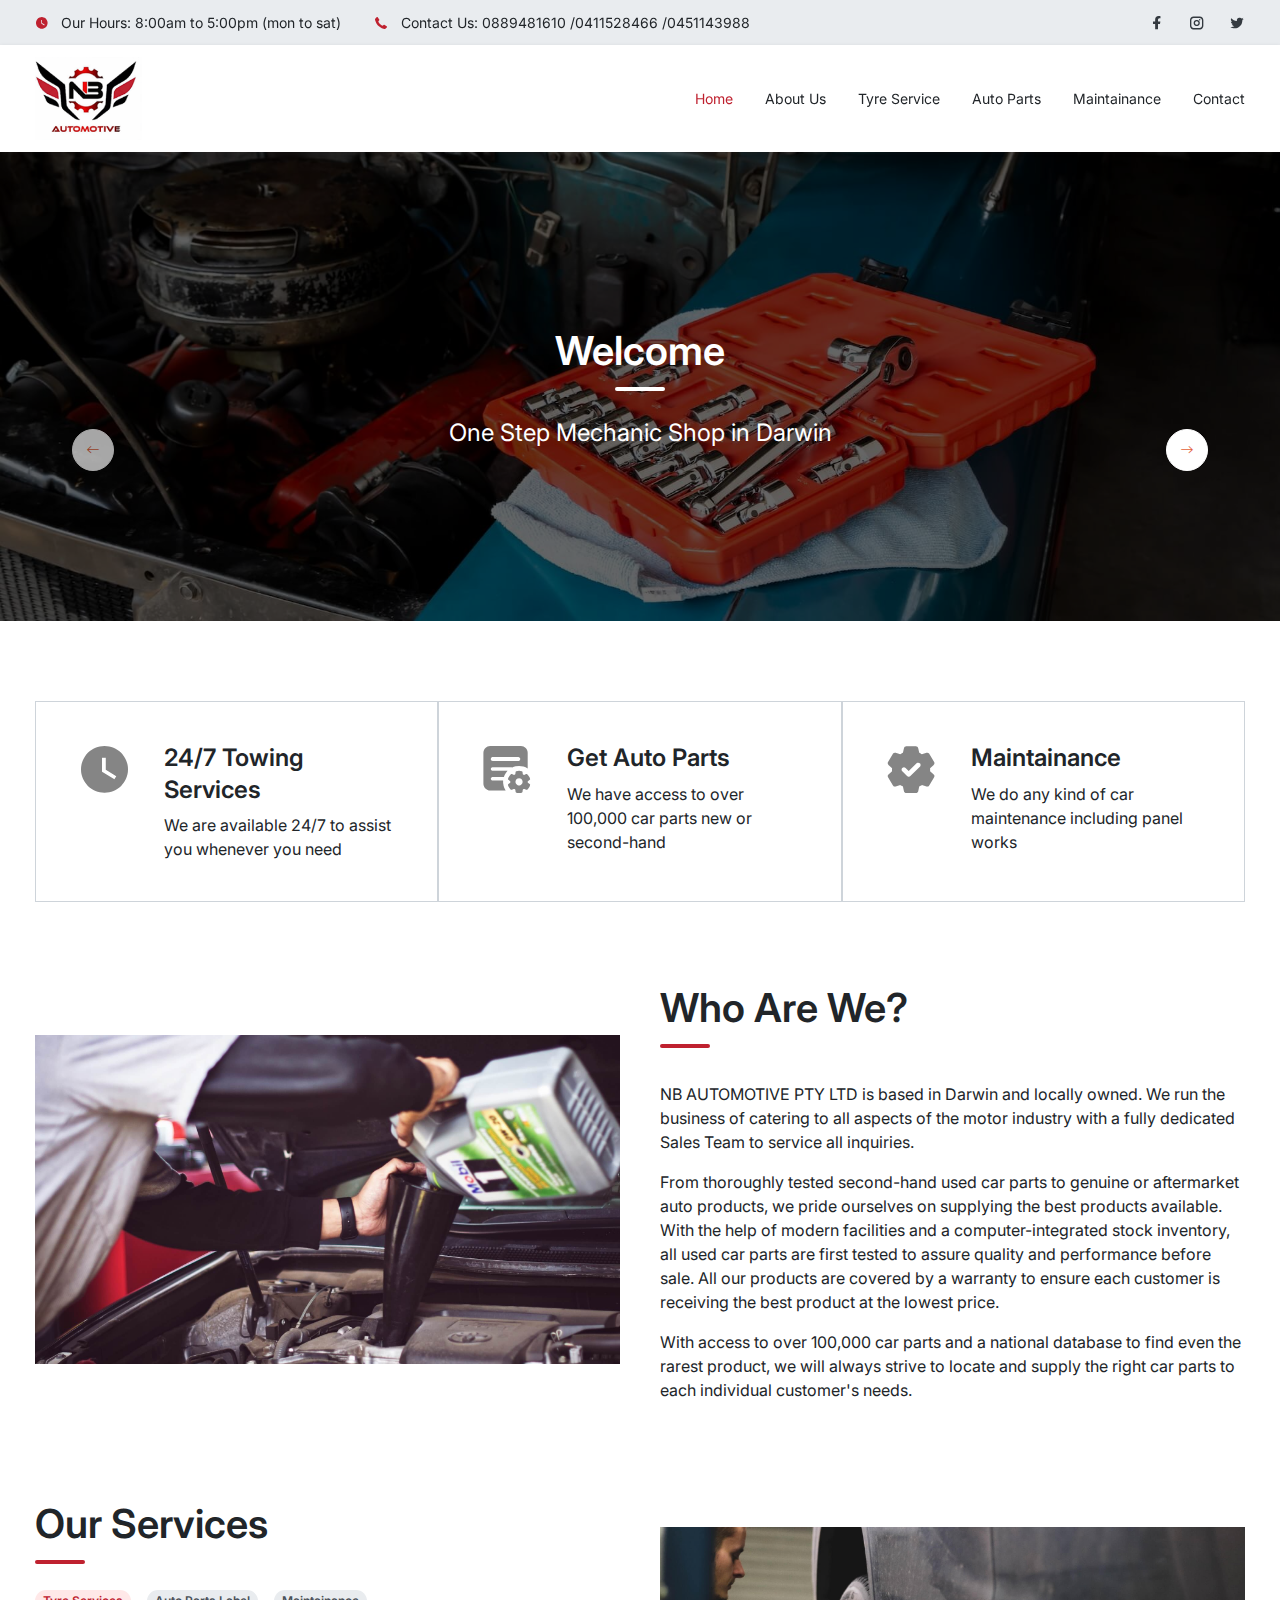
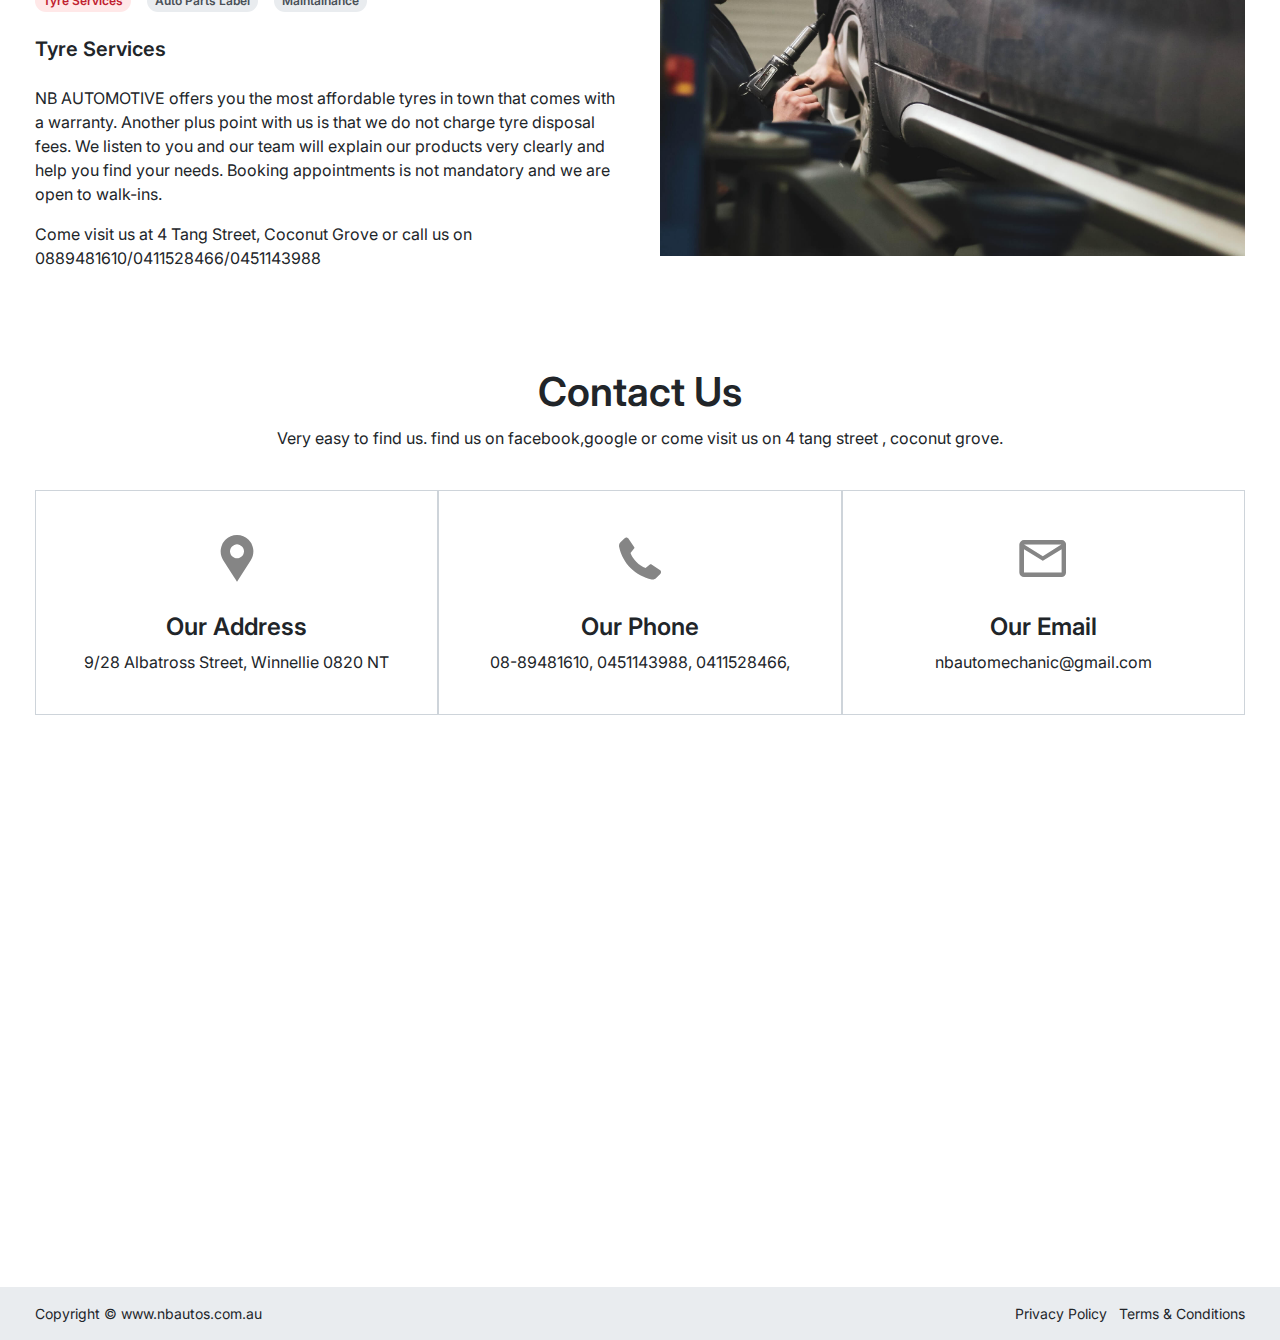
<file: index.html>
<!doctype html><html lang="en"><head><meta charset="UTF-8"><meta name="viewport" content="width=device-width,initial-scale=1"><title>NB Automotives</title><link href="1.style.css" rel="stylesheet"><link href="style.css" rel="stylesheet"></head><body><div class="modal fade" id="exampleModal" tabindex="-1" aria-labelledby="exampleModalLabel" aria-hidden="true"><div class="modal-dialog"><div class="modal-content"><div class="modal-header"><h5 class="modal-title" id="exampleModalLabel">Search Events & Shows</h5><button class="btn-close" type="button" data-bs-dismiss="modal" aria-label="Close"></button></div><div class="modal-body"><div class="input-group"><input class="form-control" placeholder="Search..." aria-label="Example text with button addon" aria-describedby="button-addon1"><button class="btn btn-primary" id="button-addon1" type="button"><i class="ic-search"></i></button></div></div></div></div></div><header class="mb-80"><nav class="navbar-expand-xl sticky-top"><div class="bg-cGray200 py-12"><div class="container"><div class="flex-center-between flex-wrap gap-16"><div class="align-center gap-32"><a class="align-center small" href="tel:9869586268"><i class="mr-12 ic-clock text-primary"></i>Our Hours: 8:00am to 5:00pm (mon to sat)</a><div class="d-none d-lg-flex align-center" href="mailto:info@janasachetan.org.np"><i class="mr-12 ic-call text-primary"></i><div class="small">Contact Us: <a href="tel:0889481610">0889481610</a> /<a href="tel:0411528466">0411528466</a> /<a href="tel:0451143988">0451143988</a></div></div></div><div class="align-center gap-24"><a class="ic-fb text-cGray800" href="#"></a><a class="ic-instagram text-cGray800" href="#"></a><a class="ic-twitter text-cGray800" href="#"></a></div></div></div></div><div class="bg-white py-12 header--shadow"><div class="container"><div class="flex-center-between flex-wrap"><div class="logo"><img src="assets/images/logo.png" alt=""></div><button class="navbar-toggler" type="button" data-bs-toggle="collapse" data-bs-target="#navbarTogglerDemov1" aria-controls="navbarTogglerDemov1" aria-expanded="false" aria-label="Toggle navigation"><i class="ic-menu h5"></i></button><nav class="collapse navbar-collapse justify-content-end" id="navbarTogglerDemov1"><ul class="menu-list"><li><a class="text-primary" href="index.html">Home</a></li><li><a href="about.html">About Us</a></li><li><a href="tyre-service.html">Tyre Service</a></li><li><a href="auto-parts.html">Auto Parts</a></li><li><a href="maintainance.html">Maintainance</a></li><li><a href="contact.html">Contact</a></li></ul></nav></div></div></div></nav></header><main><section class="hero mb-80 mt-n80"><div class="slider-navs"><button class="btn btn-circle-sm btn-white heroPrev-btn"><i class="ic-arrow-left text-accent"></i></button><button class="btn btn-circle-sm btn-white heroNext-btn"><i class="ic-arrow-right text-accent"></i></button></div><div class="swiper swiper-hero"><div class="swiper-wrapper"><div class="swiper-slide"><div class="img-wide"><img src="assets/images/slide1.jpg" alt=""></div><div class="content"><h3 class="text-center text-white heading--underline white mb-40 center">Welcome</h3><h5 class="fw-regular text-white text-center text-white">One Step Mechanic Shop in Darwin</h5></div></div><div class="swiper-slide"><div class="img-wide"><img src="assets/images/maintainance.jpg" alt=""></div><div class="content"><h3 class="text-center text-white heading--underline white mb-40 center">Maintainance</h3><h5 class="fw-regular text-white text-center text-white">Keeping your car in great condition</h5></div></div><div class="swiper-slide"><div class="img-wide"><img src="assets/images/tow.png" alt=""></div><div class="content"><h3 class="text-center text-white heading--underline white mb-40 center">24/7 Towing Services</h3><h5 class="fw-regular text-white text-center text-white">Available 24/7 to assist you</h5></div></div></div></div></section><section class="feature mb-80"><div class="container"><div class="row g-0 gap-24-row"><div class="col-lg-4"><div class="card-feature"><i class="h1 text-gray400 ic-clock"></i><div><h5 class="mb-8">24/7 Towing Services</h5><p>We are available 24/7 to assist you whenever you need</p></div></div></div><div class="col-lg-4"><div class="card-feature"><i class="h1 text-gray400 ic-parts"></i><div><h5 class="mb-8">Get Auto Parts</h5><p>We have access to over 100,000 car parts new or second-hand</p></div></div></div><div class="col-lg-4"><div class="card-feature"><i class="h1 text-gray400 ic-maintainance"></i><div><h5 class="mb-8">Maintainance</h5><p>We do any kind of car maintenance including panel works</p></div></div></div></div></div></section><section class="who mb-80"><div class="container"><div class="row gap-24-row align-center"><div class="col-lg-6"><div class="img-landscape"><img src="assets/images/about.jpg" alt=""></div></div><div class="col-lg-6"><h3 class="heading--underline mb-48">Who Are We?</h3><div class="textbox"><p>NB AUTOMOTIVE PTY LTD is based in Darwin and locally owned. We run the business of catering to all aspects of the motor industry with a fully dedicated Sales Team to service all inquiries.</p><p>From thoroughly tested second-hand used car parts to genuine or aftermarket auto products, we pride ourselves on supplying the best products available. With the help of modern facilities and a computer-integrated stock inventory, all used car parts are first tested to assure quality and performance before sale. All our products are covered by a warranty to ensure each customer is receiving the best product at the lowest price.</p><p>With access to over 100,000 car parts and a national database to find even the rarest product, we will always strive to locate and supply the right car parts to each individual customer's needs.</p></div></div></div></div></section><section class="service mb-80"><div class="container"><div class="row gap-24-row align-center"><div class="col-lg-6"><h3 class="heading--underline mb-40">Our Services</h3><div class="gap-16 mb-24 flex-wrap"><a class="tag filled text-primary bg-primary50" type="button">Tyre Services</a><a class="tag filled" type="button" href="auto-parts.html">Auto Parts Label</a><a class="tag filled" type="button" href="maintainance.html">Maintainance</a></div><h6 class="mb-24">Tyre Services</h6><div class="textbox"><p>NB AUTOMOTIVE offers you the most affordable tyres in town that comes with a warranty. Another plus point with us is that we do not charge tyre disposal fees. We listen to you and our team will explain our products very clearly and help you find your needs. Booking appointments is not mandatory and we are open to walk-ins.</p><p>Come visit us at <a href="https://goo.gl/maps/NcqqPpiRRL8LU6FNA" target="blank">4 Tang Street, Coconut Grove</a> or call us on <a href="tel:0889481610">0889481610</a>/<a href="tel:0411528466">0411528466</a>/<a href="tel:0451143988">0451143988</a></p></div></div><div class="col-lg-6"><div class="img-landscape"><img src="assets/images/tyre-service.jpg" alt=""></div></div></div></div></section><section class="contact mb-80"><div class="container"><h3 class="text-center mb-8">Contact Us</h3><p class="text-center mb-40">Very easy to find us. find us on facebook,google or come visit us on 4 tang street , coconut grove.</p><div class="row g-0 gap-24-row mb-48"><div class="col-lg-4"><div class="card-feature"><div class="flex-center-center flex-column w-100"><i class="h1 text-gray400 mb-24 ic-location"></i><h5 class="mb-8 text-center">Our Address</h5><a class="text-center" href="https://goo.gl/maps/NcqqPpiRRL8LU6FNA">9/28 Albatross Street, Winnellie 0820 NT</a></div></div></div><div class="col-lg-4"><div class="card-feature"><div class="flex-center-center flex-column w-100"><i class="h1 text-gray400 mb-24 ic-call"></i><h5 class="mb-8 text-center">Our Phone</h5><div class="gap-4 flex-wrap"><a class="text-center" href="tel:08-89481610">08-89481610,</a><a class="text-center" href="tel:0451143988">0451143988,</a><a class="text-center" href="tel:0411528466">0411528466,</a></div></div></div></div><div class="col-lg-4"><div class="card-feature"><div class="flex-center-center flex-column w-100"><i class="h1 text-gray400 mb-24 ic-mail"></i><h5 class="mb-8 text-center">Our Email</h5><a class="text-center" href="mailto:nbautomechanic@gmail.com">nbautomechanic@gmail.com</a></div></div></div></div><div class="img-wide"><iframe src="https://www.google.com/maps/embed?pb=!1m18!1m12!1m3!1d3896.7490955441785!2d130.8529316!3d-12.3997227!2m3!1f0!2f0!3f0!3m2!1i1024!2i768!4f13.1!3m3!1m2!1s0x2cc093a0d1adacc3%3A0x145d8bd44b962c54!2s4%20Tang%20St%2C%20Coconut%20Grove%20NT%200810%2C%20Australia!5e0!3m2!1sen!2snp!4v1663810415587!5m2!1sen!2snp" width="600" height="450" style="border:0" allowfullscreen="" loading="lazy" referrerpolicy="no-referrer-when-downgrade"></iframe></div></div></section></main><footer class="bg-cGray200"><div class="container flex-center-between flex-wrap gap-16 py-16"><small>Copyright © www.nbautos.com.au</small><div class="gap-12"><small>Privacy Policy</small><small>Terms & Conditions</small></div></div></footer><script src="./assets/vendors.js"></script><script src="./assets/home.js"></script></body><script src="https://cdnjs.cloudflare.com/ajax/libs/jquery/3.4.1/jquery.min.js" integrity="sha256-CSXorXvZcTkaix6Yvo6HppcZGetbYMGWSFlBw8HfCJo=" crossorigin="anonymous"></script></html>
</file>
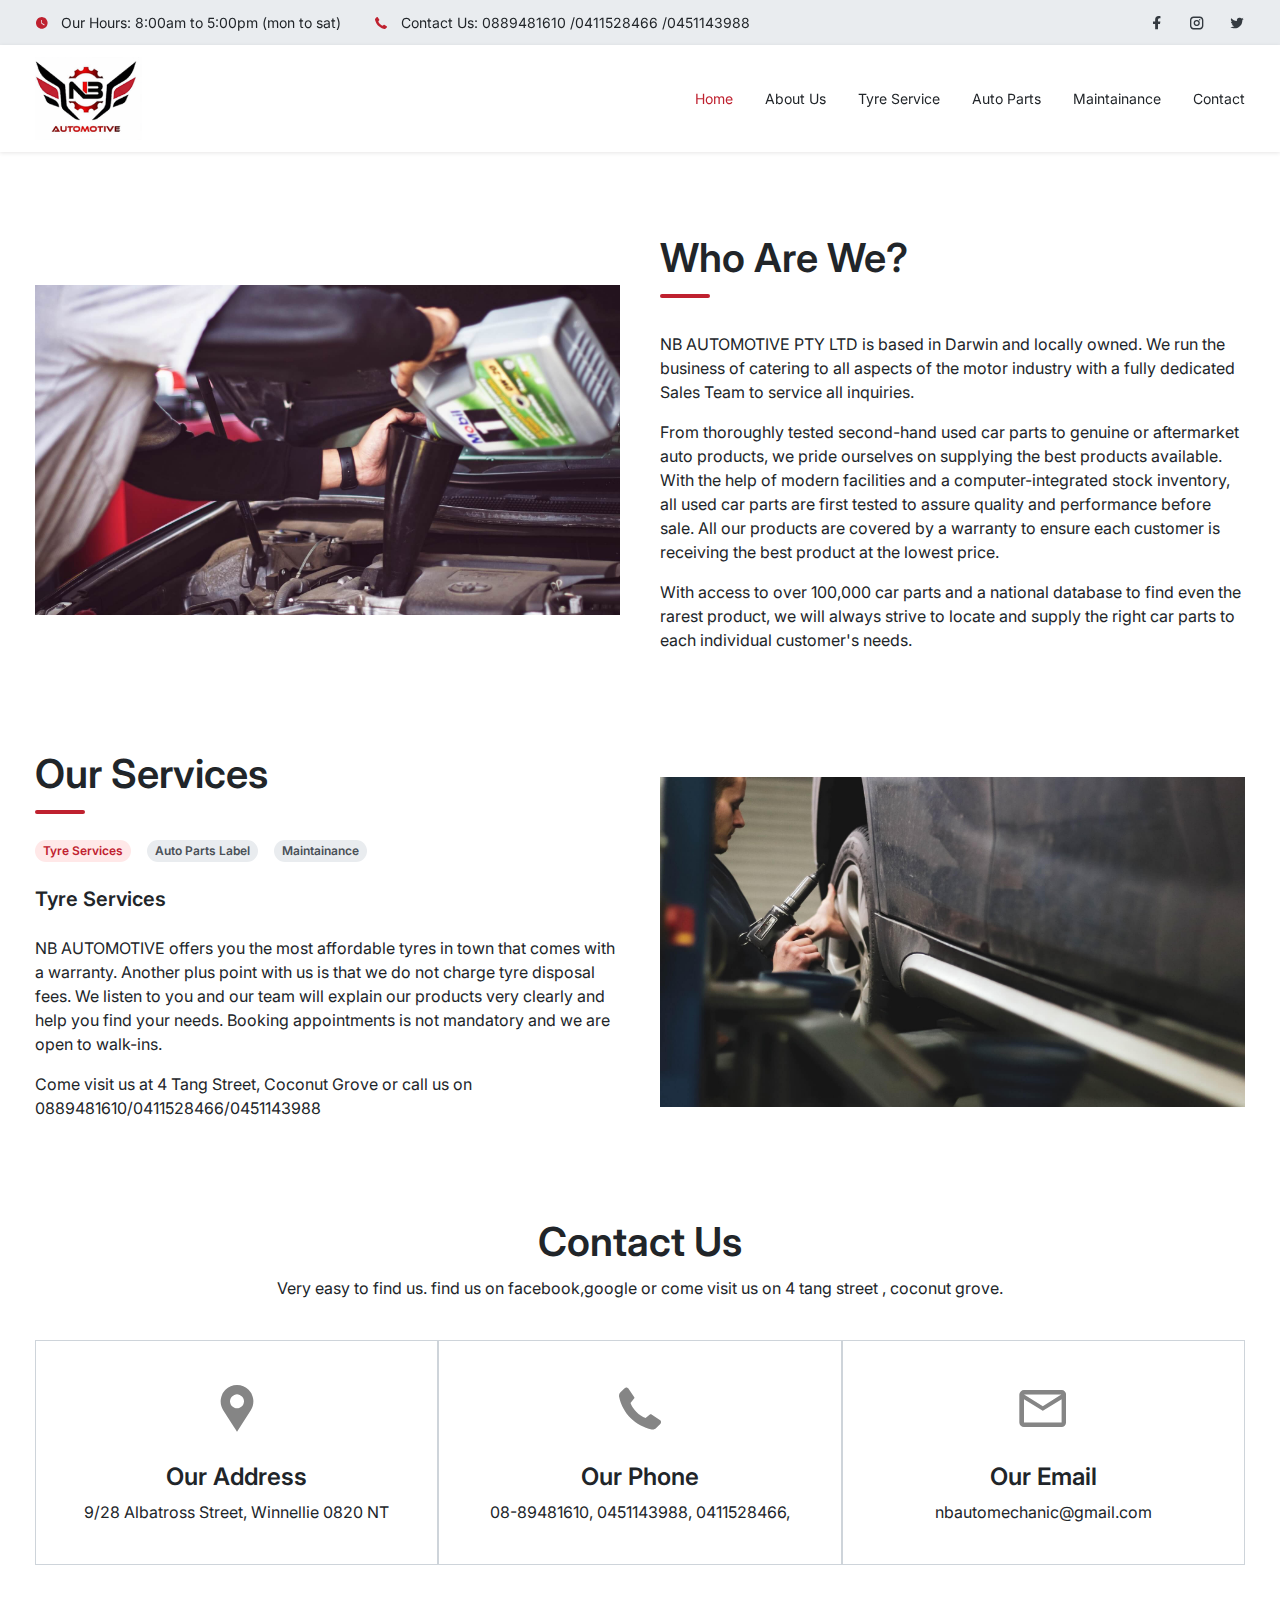
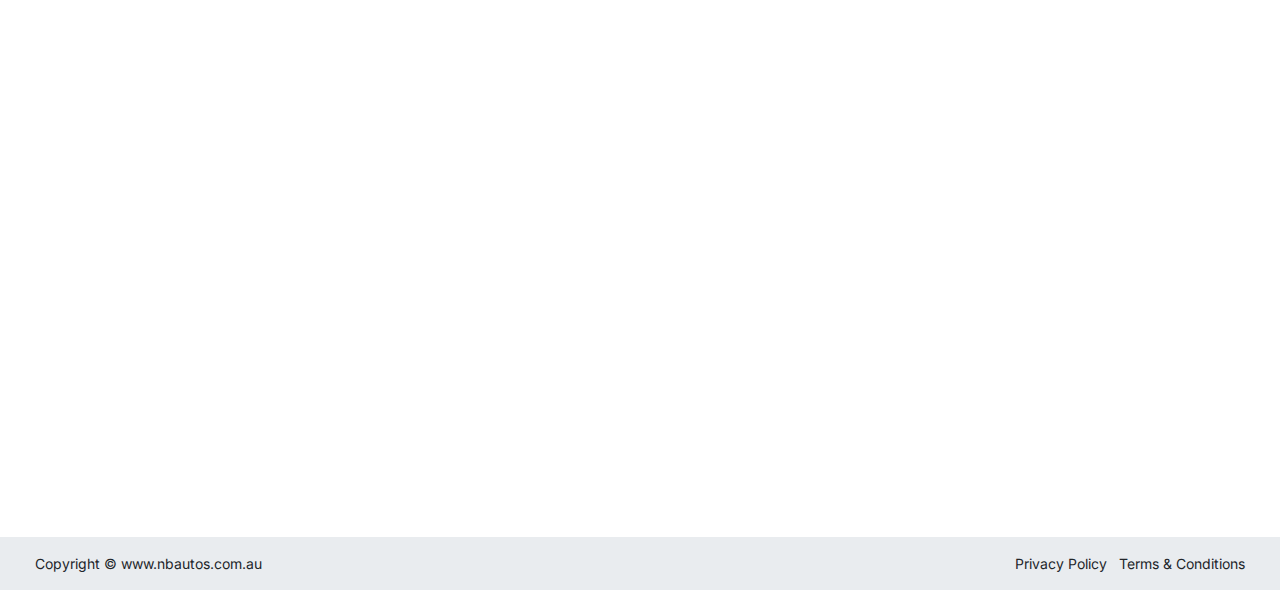
<file: about.html>
<!doctype html><html lang="en"><head><meta charset="UTF-8"><meta name="viewport" content="width=device-width,initial-scale=1"><title>NB Automotives</title><link href="1.style.css" rel="stylesheet"><link href="style.css" rel="stylesheet"></head><body><div class="modal fade" id="exampleModal" tabindex="-1" aria-labelledby="exampleModalLabel" aria-hidden="true"><div class="modal-dialog"><div class="modal-content"><div class="modal-header"><h5 class="modal-title" id="exampleModalLabel">Search Events & Shows</h5><button class="btn-close" type="button" data-bs-dismiss="modal" aria-label="Close"></button></div><div class="modal-body"><div class="input-group"><input class="form-control" placeholder="Search..." aria-label="Example text with button addon" aria-describedby="button-addon1"><button class="btn btn-primary" id="button-addon1" type="button"><i class="ic-search"></i></button></div></div></div></div></div><header class="mb-80"><nav class="navbar-expand-xl sticky-top"><div class="bg-cGray200 py-12"><div class="container"><div class="flex-center-between flex-wrap gap-16"><div class="align-center gap-32"><a class="align-center small" href="tel:9869586268"><i class="mr-12 ic-clock text-primary"></i>Our Hours: 8:00am to 5:00pm (mon to sat)</a><div class="d-none d-lg-flex align-center" href="mailto:info@janasachetan.org.np"><i class="mr-12 ic-call text-primary"></i><div class="small">Contact Us: <a href="tel:0889481610">0889481610</a> /<a href="tel:0411528466">0411528466</a> /<a href="tel:0451143988">0451143988</a></div></div></div><div class="align-center gap-24"><a class="ic-fb text-cGray800" href="#"></a><a class="ic-instagram text-cGray800" href="#"></a><a class="ic-twitter text-cGray800" href="#"></a></div></div></div></div><div class="bg-white py-12 header--shadow"><div class="container"><div class="flex-center-between flex-wrap"><div class="logo"><img src="assets/images/logo.png" alt=""></div><button class="navbar-toggler" type="button" data-bs-toggle="collapse" data-bs-target="#navbarTogglerDemov1" aria-controls="navbarTogglerDemov1" aria-expanded="false" aria-label="Toggle navigation"><i class="ic-menu h5"></i></button><nav class="collapse navbar-collapse justify-content-end" id="navbarTogglerDemov1"><ul class="menu-list"><li><a class="text-primary" href="index.html">Home</a></li><li><a href="about.html">About Us</a></li><li><a href="tyre-service.html">Tyre Service</a></li><li><a href="auto-parts.html">Auto Parts</a></li><li><a href="maintainance.html">Maintainance</a></li><li><a href="contact.html">Contact</a></li></ul></nav></div></div></div></nav></header><main><section class="who mb-80"><div class="container"><div class="row gap-24-row align-center"><div class="col-lg-6"><div class="img-landscape"><img src="assets/images/about.jpg" alt=""></div></div><div class="col-lg-6"><h3 class="heading--underline mb-48">Who Are We?</h3><div class="textbox"><p>NB AUTOMOTIVE PTY LTD is based in Darwin and locally owned. We run the business of catering to all aspects of the motor industry with a fully dedicated Sales Team to service all inquiries.</p><p>From thoroughly tested second-hand used car parts to genuine or aftermarket auto products, we pride ourselves on supplying the best products available. With the help of modern facilities and a computer-integrated stock inventory, all used car parts are first tested to assure quality and performance before sale. All our products are covered by a warranty to ensure each customer is receiving the best product at the lowest price.</p><p>With access to over 100,000 car parts and a national database to find even the rarest product, we will always strive to locate and supply the right car parts to each individual customer's needs.</p></div></div></div></div></section><section class="service mb-80"><div class="container"><div class="row gap-24-row align-center"><div class="col-lg-6"><h3 class="heading--underline mb-40">Our Services</h3><div class="gap-16 mb-24 flex-wrap"><a class="tag filled text-primary bg-primary50" type="button">Tyre Services</a><a class="tag filled" type="button" href="auto-parts.html">Auto Parts Label</a><a class="tag filled" type="button" href="maintainance.html">Maintainance</a></div><h6 class="mb-24">Tyre Services</h6><div class="textbox"><p>NB AUTOMOTIVE offers you the most affordable tyres in town that comes with a warranty. Another plus point with us is that we do not charge tyre disposal fees. We listen to you and our team will explain our products very clearly and help you find your needs. Booking appointments is not mandatory and we are open to walk-ins.</p><p>Come visit us at <a href="https://goo.gl/maps/NcqqPpiRRL8LU6FNA" target="blank">4 Tang Street, Coconut Grove</a> or call us on <a href="tel:0889481610">0889481610</a>/<a href="tel:0411528466">0411528466</a>/<a href="tel:0451143988">0451143988</a></p></div></div><div class="col-lg-6"><div class="img-landscape"><img src="assets/images/tyre-service.jpg" alt=""></div></div></div></div></section><section class="contact mb-80"><div class="container"><h3 class="text-center mb-8">Contact Us</h3><p class="text-center mb-40">Very easy to find us. find us on facebook,google or come visit us on 4 tang street , coconut grove.</p><div class="row g-0 gap-24-row mb-48"><div class="col-lg-4"><div class="card-feature"><div class="flex-center-center flex-column w-100"><i class="h1 text-gray400 mb-24 ic-location"></i><h5 class="mb-8 text-center">Our Address</h5><a class="text-center" href="https://goo.gl/maps/NcqqPpiRRL8LU6FNA">9/28 Albatross Street, Winnellie 0820 NT</a></div></div></div><div class="col-lg-4"><div class="card-feature"><div class="flex-center-center flex-column w-100"><i class="h1 text-gray400 mb-24 ic-call"></i><h5 class="mb-8 text-center">Our Phone</h5><div class="gap-4 flex-wrap"><a class="text-center" href="tel:08-89481610">08-89481610,</a><a class="text-center" href="tel:0451143988">0451143988,</a><a class="text-center" href="tel:0411528466">0411528466,</a></div></div></div></div><div class="col-lg-4"><div class="card-feature"><div class="flex-center-center flex-column w-100"><i class="h1 text-gray400 mb-24 ic-mail"></i><h5 class="mb-8 text-center">Our Email</h5><a class="text-center" href="mailto:nbautomechanic@gmail.com">nbautomechanic@gmail.com</a></div></div></div></div><div class="img-wide"><iframe src="https://www.google.com/maps/embed?pb=!1m18!1m12!1m3!1d3896.7490955441785!2d130.8529316!3d-12.3997227!2m3!1f0!2f0!3f0!3m2!1i1024!2i768!4f13.1!3m3!1m2!1s0x2cc093a0d1adacc3%3A0x145d8bd44b962c54!2s4%20Tang%20St%2C%20Coconut%20Grove%20NT%200810%2C%20Australia!5e0!3m2!1sen!2snp!4v1663810415587!5m2!1sen!2snp" width="600" height="450" style="border:0" allowfullscreen="" loading="lazy" referrerpolicy="no-referrer-when-downgrade"></iframe></div></div></section></main><footer class="bg-cGray200"><div class="container flex-center-between flex-wrap gap-16 py-16"><small>Copyright © www.nbautos.com.au</small><div class="gap-12"><small>Privacy Policy</small><small>Terms & Conditions</small></div></div></footer><script src="./assets/vendors.js"></script><script src="./assets/home.js"></script></body><script src="https://cdnjs.cloudflare.com/ajax/libs/jquery/3.4.1/jquery.min.js" integrity="sha256-CSXorXvZcTkaix6Yvo6HppcZGetbYMGWSFlBw8HfCJo=" crossorigin="anonymous"></script></html>
</file>
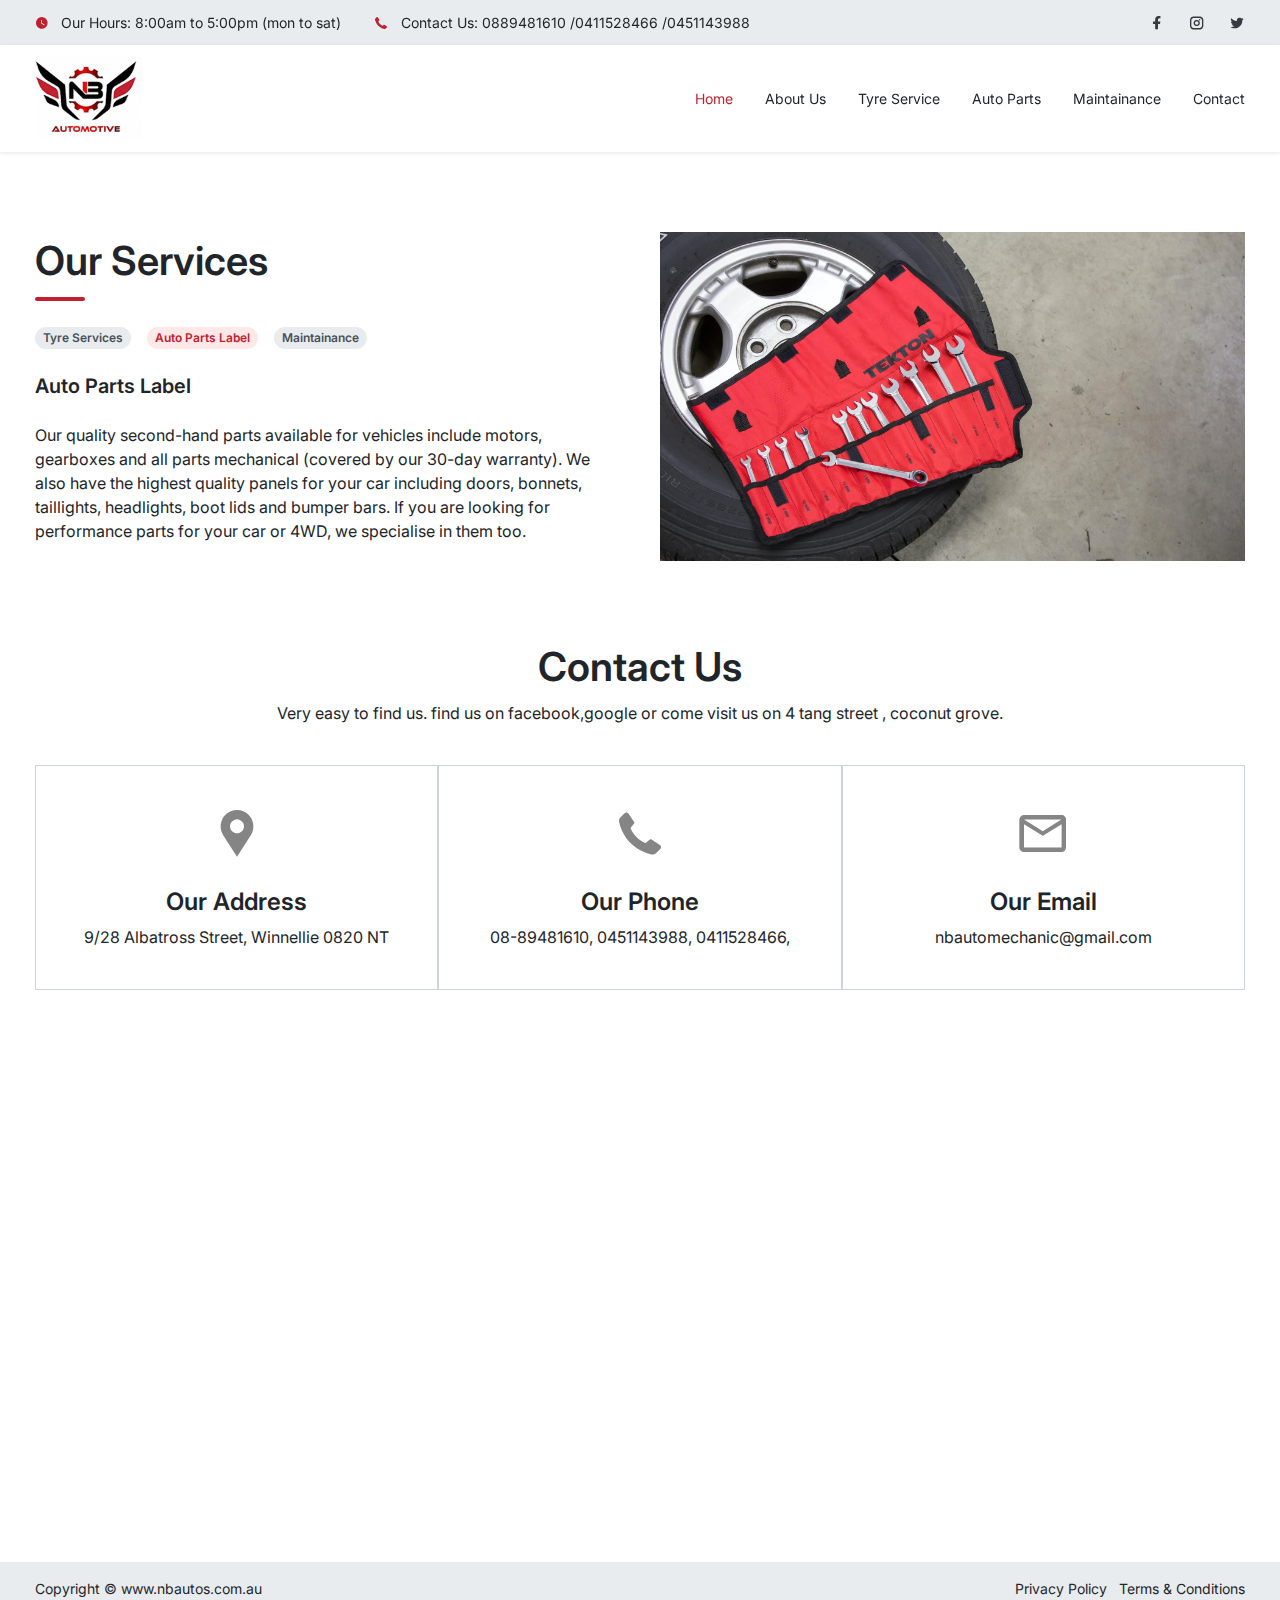
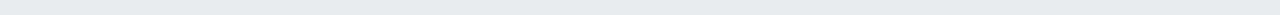
<file: auto-parts.html>
<!doctype html><html lang="en"><head><meta charset="UTF-8"><meta name="viewport" content="width=device-width,initial-scale=1"><title>NB Automotives</title><link href="1.style.css" rel="stylesheet"><link href="style.css" rel="stylesheet"></head><body><div class="modal fade" id="exampleModal" tabindex="-1" aria-labelledby="exampleModalLabel" aria-hidden="true"><div class="modal-dialog"><div class="modal-content"><div class="modal-header"><h5 class="modal-title" id="exampleModalLabel">Search Events & Shows</h5><button class="btn-close" type="button" data-bs-dismiss="modal" aria-label="Close"></button></div><div class="modal-body"><div class="input-group"><input class="form-control" placeholder="Search..." aria-label="Example text with button addon" aria-describedby="button-addon1"><button class="btn btn-primary" id="button-addon1" type="button"><i class="ic-search"></i></button></div></div></div></div></div><header class="mb-80"><nav class="navbar-expand-xl sticky-top"><div class="bg-cGray200 py-12"><div class="container"><div class="flex-center-between flex-wrap gap-16"><div class="align-center gap-32"><a class="align-center small" href="tel:9869586268"><i class="mr-12 ic-clock text-primary"></i>Our Hours: 8:00am to 5:00pm (mon to sat)</a><div class="d-none d-lg-flex align-center" href="mailto:info@janasachetan.org.np"><i class="mr-12 ic-call text-primary"></i><div class="small">Contact Us: <a href="tel:0889481610">0889481610</a> /<a href="tel:0411528466">0411528466</a> /<a href="tel:0451143988">0451143988</a></div></div></div><div class="align-center gap-24"><a class="ic-fb text-cGray800" href="#"></a><a class="ic-instagram text-cGray800" href="#"></a><a class="ic-twitter text-cGray800" href="#"></a></div></div></div></div><div class="bg-white py-12 header--shadow"><div class="container"><div class="flex-center-between flex-wrap"><div class="logo"><img src="assets/images/logo.png" alt=""></div><button class="navbar-toggler" type="button" data-bs-toggle="collapse" data-bs-target="#navbarTogglerDemov1" aria-controls="navbarTogglerDemov1" aria-expanded="false" aria-label="Toggle navigation"><i class="ic-menu h5"></i></button><nav class="collapse navbar-collapse justify-content-end" id="navbarTogglerDemov1"><ul class="menu-list"><li><a class="text-primary" href="index.html">Home</a></li><li><a href="about.html">About Us</a></li><li><a href="tyre-service.html">Tyre Service</a></li><li><a href="auto-parts.html">Auto Parts</a></li><li><a href="maintainance.html">Maintainance</a></li><li><a href="contact.html">Contact</a></li></ul></nav></div></div></div></nav></header><main><section class="service mb-80"><div class="container"><div class="row gap-24-row align-center"><div class="col-lg-6"><h3 class="heading--underline mb-40">Our Services</h3><div class="gap-16 mb-24 flex-wrap"><a class="tag filled" type="button" href="tyre-service.html">Tyre Services</a><a class="tag filled text-primary bg-primary50" type="button">Auto Parts Label</a><a class="tag filled" type="button" href="maintainance.html">Maintainance</a></div><h6 class="mb-24">Auto Parts Label</h6><div class="textbox"><p>Our quality second-hand parts available for vehicles include motors, gearboxes and all parts mechanical (covered by our 30-day warranty). We also have the highest quality panels for your car including doors, bonnets, taillights, headlights, boot lids and bumper bars. If you are looking for performance parts for your car or 4WD, we specialise in them too.</p></div></div><div class="col-lg-6"><div class="img-landscape"><img src="assets/images/auto-parts.jpg" alt=""></div></div></div></div></section><section class="contact mb-80"><div class="container"><h3 class="text-center mb-8">Contact Us</h3><p class="text-center mb-40">Very easy to find us. find us on facebook,google or come visit us on 4 tang street , coconut grove.</p><div class="row g-0 gap-24-row mb-48"><div class="col-lg-4"><div class="card-feature"><div class="flex-center-center flex-column w-100"><i class="h1 text-gray400 mb-24 ic-location"></i><h5 class="mb-8 text-center">Our Address</h5><a class="text-center" href="https://goo.gl/maps/NcqqPpiRRL8LU6FNA">9/28 Albatross Street, Winnellie 0820 NT</a></div></div></div><div class="col-lg-4"><div class="card-feature"><div class="flex-center-center flex-column w-100"><i class="h1 text-gray400 mb-24 ic-call"></i><h5 class="mb-8 text-center">Our Phone</h5><div class="gap-4 flex-wrap"><a class="text-center" href="tel:08-89481610">08-89481610,</a><a class="text-center" href="tel:0451143988">0451143988,</a><a class="text-center" href="tel:0411528466">0411528466,</a></div></div></div></div><div class="col-lg-4"><div class="card-feature"><div class="flex-center-center flex-column w-100"><i class="h1 text-gray400 mb-24 ic-mail"></i><h5 class="mb-8 text-center">Our Email</h5><a class="text-center" href="mailto:nbautomechanic@gmail.com">nbautomechanic@gmail.com</a></div></div></div></div><div class="img-wide"><iframe src="https://www.google.com/maps/embed?pb=!1m18!1m12!1m3!1d3896.7490955441785!2d130.8529316!3d-12.3997227!2m3!1f0!2f0!3f0!3m2!1i1024!2i768!4f13.1!3m3!1m2!1s0x2cc093a0d1adacc3%3A0x145d8bd44b962c54!2s4%20Tang%20St%2C%20Coconut%20Grove%20NT%200810%2C%20Australia!5e0!3m2!1sen!2snp!4v1663810415587!5m2!1sen!2snp" width="600" height="450" style="border:0" allowfullscreen="" loading="lazy" referrerpolicy="no-referrer-when-downgrade"></iframe></div></div></section></main><footer class="bg-cGray200"><div class="container flex-center-between flex-wrap gap-16 py-16"><small>Copyright © www.nbautos.com.au</small><div class="gap-12"><small>Privacy Policy</small><small>Terms & Conditions</small></div></div></footer><script src="./assets/vendors.js"></script><script src="./assets/home.js"></script></body><script src="https://cdnjs.cloudflare.com/ajax/libs/jquery/3.4.1/jquery.min.js" integrity="sha256-CSXorXvZcTkaix6Yvo6HppcZGetbYMGWSFlBw8HfCJo=" crossorigin="anonymous"></script></html>
</file>
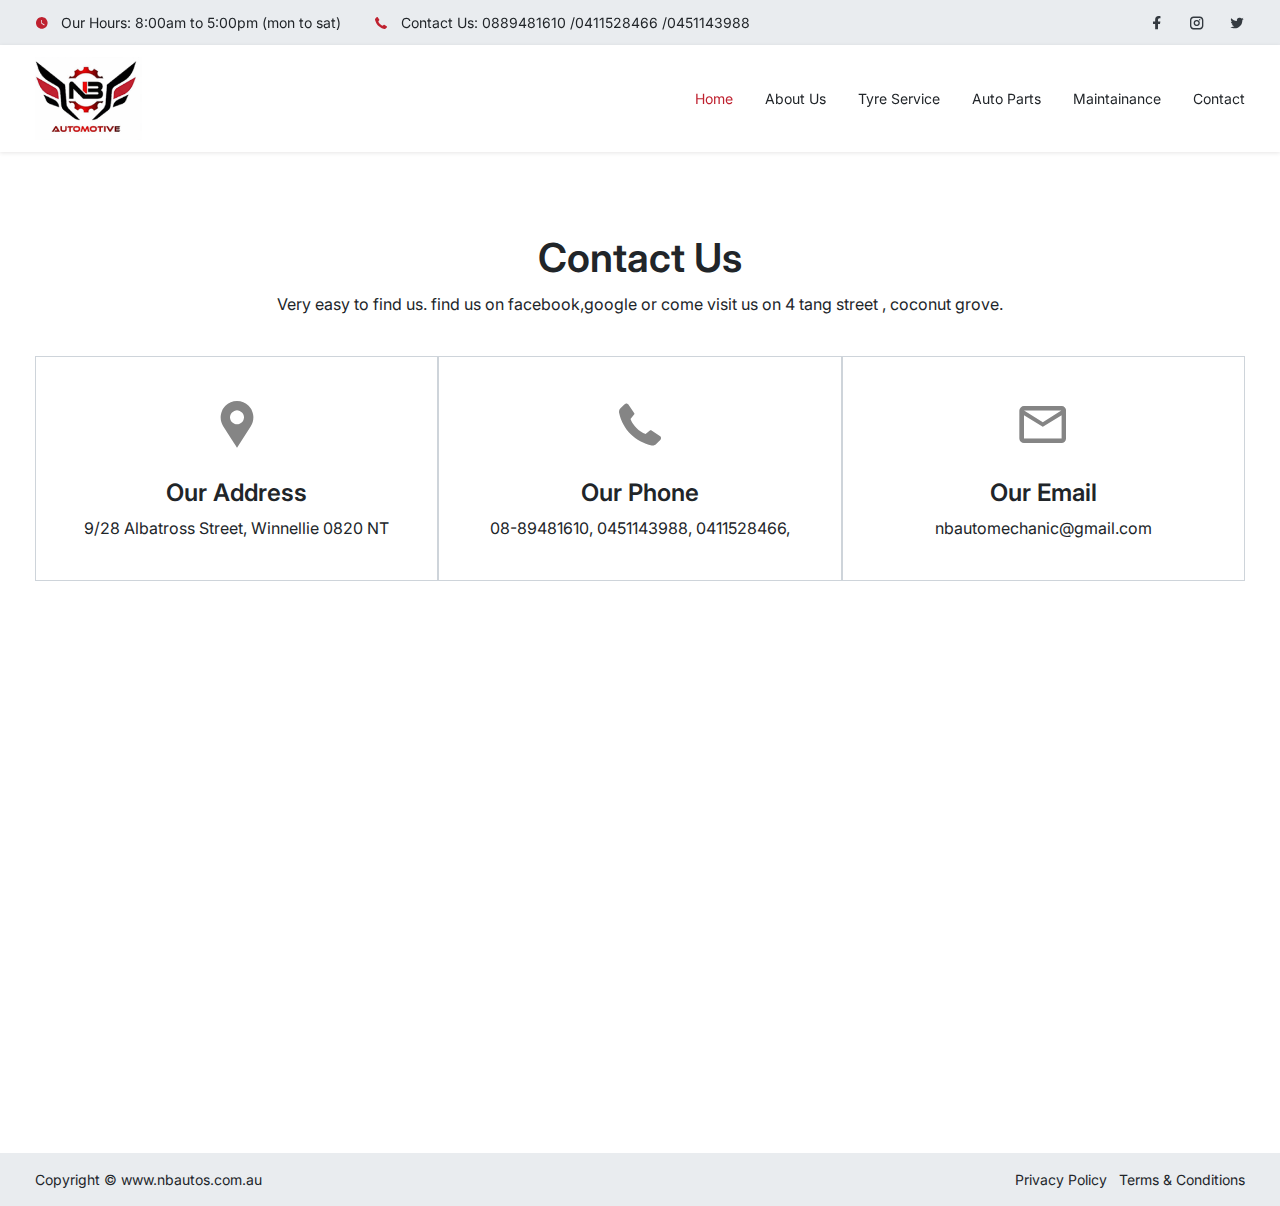
<file: contact.html>
<!doctype html><html lang="en"><head><meta charset="UTF-8"><meta name="viewport" content="width=device-width,initial-scale=1"><title>NB Automotives</title><link href="1.style.css" rel="stylesheet"><link href="style.css" rel="stylesheet"></head><body><div class="modal fade" id="exampleModal" tabindex="-1" aria-labelledby="exampleModalLabel" aria-hidden="true"><div class="modal-dialog"><div class="modal-content"><div class="modal-header"><h5 class="modal-title" id="exampleModalLabel">Search Events & Shows</h5><button class="btn-close" type="button" data-bs-dismiss="modal" aria-label="Close"></button></div><div class="modal-body"><div class="input-group"><input class="form-control" placeholder="Search..." aria-label="Example text with button addon" aria-describedby="button-addon1"><button class="btn btn-primary" id="button-addon1" type="button"><i class="ic-search"></i></button></div></div></div></div></div><header class="mb-80"><nav class="navbar-expand-xl sticky-top"><div class="bg-cGray200 py-12"><div class="container"><div class="flex-center-between flex-wrap gap-16"><div class="align-center gap-32"><a class="align-center small" href="tel:9869586268"><i class="mr-12 ic-clock text-primary"></i>Our Hours: 8:00am to 5:00pm (mon to sat)</a><div class="d-none d-lg-flex align-center" href="mailto:info@janasachetan.org.np"><i class="mr-12 ic-call text-primary"></i><div class="small">Contact Us: <a href="tel:0889481610">0889481610</a> /<a href="tel:0411528466">0411528466</a> /<a href="tel:0451143988">0451143988</a></div></div></div><div class="align-center gap-24"><a class="ic-fb text-cGray800" href="#"></a><a class="ic-instagram text-cGray800" href="#"></a><a class="ic-twitter text-cGray800" href="#"></a></div></div></div></div><div class="bg-white py-12 header--shadow"><div class="container"><div class="flex-center-between flex-wrap"><div class="logo"><img src="assets/images/logo.png" alt=""></div><button class="navbar-toggler" type="button" data-bs-toggle="collapse" data-bs-target="#navbarTogglerDemov1" aria-controls="navbarTogglerDemov1" aria-expanded="false" aria-label="Toggle navigation"><i class="ic-menu h5"></i></button><nav class="collapse navbar-collapse justify-content-end" id="navbarTogglerDemov1"><ul class="menu-list"><li><a class="text-primary" href="index.html">Home</a></li><li><a href="about.html">About Us</a></li><li><a href="tyre-service.html">Tyre Service</a></li><li><a href="auto-parts.html">Auto Parts</a></li><li><a href="maintainance.html">Maintainance</a></li><li><a href="contact.html">Contact</a></li></ul></nav></div></div></div></nav></header><main><section class="contact mb-80"><div class="container"><h3 class="text-center mb-8">Contact Us</h3><p class="text-center mb-40">Very easy to find us. find us on facebook,google or come visit us on 4 tang street , coconut grove.</p><div class="row g-0 gap-24-row mb-48"><div class="col-lg-4"><div class="card-feature"><div class="flex-center-center flex-column w-100"><i class="h1 text-gray400 mb-24 ic-location"></i><h5 class="mb-8 text-center">Our Address</h5><a class="text-center" href="https://goo.gl/maps/NcqqPpiRRL8LU6FNA">9/28 Albatross Street, Winnellie 0820 NT</a></div></div></div><div class="col-lg-4"><div class="card-feature"><div class="flex-center-center flex-column w-100"><i class="h1 text-gray400 mb-24 ic-call"></i><h5 class="mb-8 text-center">Our Phone</h5><div class="gap-4 flex-wrap"><a class="text-center" href="tel:08-89481610">08-89481610,</a><a class="text-center" href="tel:0451143988">0451143988,</a><a class="text-center" href="tel:0411528466">0411528466,</a></div></div></div></div><div class="col-lg-4"><div class="card-feature"><div class="flex-center-center flex-column w-100"><i class="h1 text-gray400 mb-24 ic-mail"></i><h5 class="mb-8 text-center">Our Email</h5><a class="text-center" href="mailto:nbautomechanic@gmail.com">nbautomechanic@gmail.com</a></div></div></div></div><div class="img-wide"><iframe src="https://www.google.com/maps/embed?pb=!1m18!1m12!1m3!1d3896.7490955441785!2d130.8529316!3d-12.3997227!2m3!1f0!2f0!3f0!3m2!1i1024!2i768!4f13.1!3m3!1m2!1s0x2cc093a0d1adacc3%3A0x145d8bd44b962c54!2s4%20Tang%20St%2C%20Coconut%20Grove%20NT%200810%2C%20Australia!5e0!3m2!1sen!2snp!4v1663810415587!5m2!1sen!2snp" width="600" height="450" style="border:0" allowfullscreen="" loading="lazy" referrerpolicy="no-referrer-when-downgrade"></iframe></div></div></section></main><footer class="bg-cGray200"><div class="container flex-center-between flex-wrap gap-16 py-16"><small>Copyright © www.nbautos.com.au</small><div class="gap-12"><small>Privacy Policy</small><small>Terms & Conditions</small></div></div></footer><script src="./assets/vendors.js"></script><script src="./assets/home.js"></script></body><script src="https://cdnjs.cloudflare.com/ajax/libs/jquery/3.4.1/jquery.min.js" integrity="sha256-CSXorXvZcTkaix6Yvo6HppcZGetbYMGWSFlBw8HfCJo=" crossorigin="anonymous"></script></html>
</file>
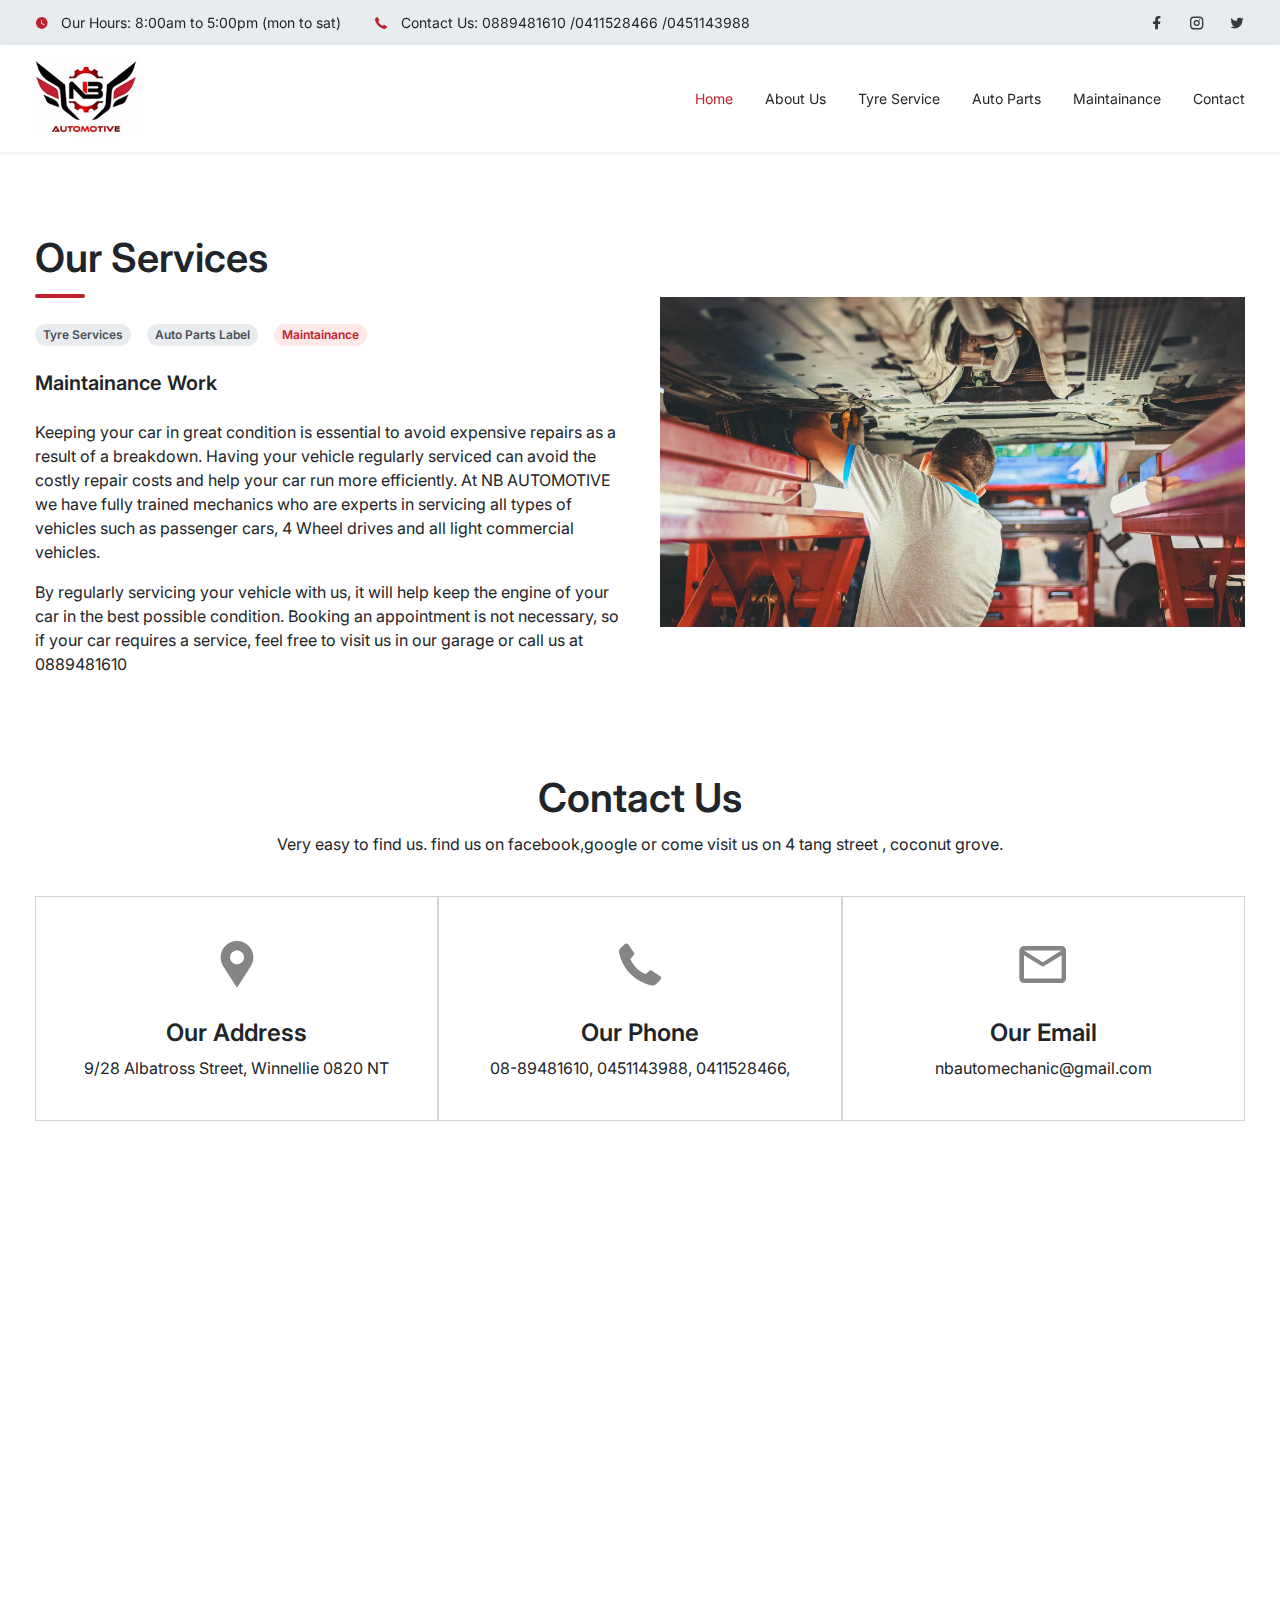
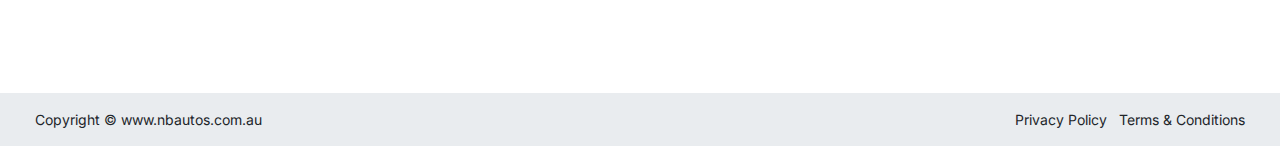
<file: maintainance.html>
<!doctype html><html lang="en"><head><meta charset="UTF-8"><meta name="viewport" content="width=device-width,initial-scale=1"><title>NB Automotives</title><link href="1.style.css" rel="stylesheet"><link href="style.css" rel="stylesheet"></head><body><div class="modal fade" id="exampleModal" tabindex="-1" aria-labelledby="exampleModalLabel" aria-hidden="true"><div class="modal-dialog"><div class="modal-content"><div class="modal-header"><h5 class="modal-title" id="exampleModalLabel">Search Events & Shows</h5><button class="btn-close" type="button" data-bs-dismiss="modal" aria-label="Close"></button></div><div class="modal-body"><div class="input-group"><input class="form-control" placeholder="Search..." aria-label="Example text with button addon" aria-describedby="button-addon1"><button class="btn btn-primary" id="button-addon1" type="button"><i class="ic-search"></i></button></div></div></div></div></div><header class="mb-80"><nav class="navbar-expand-xl sticky-top"><div class="bg-cGray200 py-12"><div class="container"><div class="flex-center-between flex-wrap gap-16"><div class="align-center gap-32"><a class="align-center small" href="tel:9869586268"><i class="mr-12 ic-clock text-primary"></i>Our Hours: 8:00am to 5:00pm (mon to sat)</a><div class="d-none d-lg-flex align-center" href="mailto:info@janasachetan.org.np"><i class="mr-12 ic-call text-primary"></i><div class="small">Contact Us: <a href="tel:0889481610">0889481610</a> /<a href="tel:0411528466">0411528466</a> /<a href="tel:0451143988">0451143988</a></div></div></div><div class="align-center gap-24"><a class="ic-fb text-cGray800" href="#"></a><a class="ic-instagram text-cGray800" href="#"></a><a class="ic-twitter text-cGray800" href="#"></a></div></div></div></div><div class="bg-white py-12 header--shadow"><div class="container"><div class="flex-center-between flex-wrap"><div class="logo"><img src="assets/images/logo.png" alt=""></div><button class="navbar-toggler" type="button" data-bs-toggle="collapse" data-bs-target="#navbarTogglerDemov1" aria-controls="navbarTogglerDemov1" aria-expanded="false" aria-label="Toggle navigation"><i class="ic-menu h5"></i></button><nav class="collapse navbar-collapse justify-content-end" id="navbarTogglerDemov1"><ul class="menu-list"><li><a class="text-primary" href="index.html">Home</a></li><li><a href="about.html">About Us</a></li><li><a href="tyre-service.html">Tyre Service</a></li><li><a href="auto-parts.html">Auto Parts</a></li><li><a href="maintainance.html">Maintainance</a></li><li><a href="contact.html">Contact</a></li></ul></nav></div></div></div></nav></header><main><section class="service mb-80"><div class="container"><div class="row gap-24-row align-center"><div class="col-lg-6"><h3 class="heading--underline mb-40">Our Services</h3><div class="gap-16 mb-24 flex-wrap"><a class="tag filled" type="button" href="tyre-service.html">Tyre Services</a><a class="tag filled" type="button" href="auto-parts.html">Auto Parts Label</a><a class="tag filled text-primary bg-primary50" type="button">Maintainance</a></div><h6 class="mb-24">Maintainance Work</h6><div class="textbox"><p>Keeping your car in great condition is essential to avoid expensive repairs as a result of a breakdown. Having your vehicle regularly serviced can avoid the costly repair costs and help your car run more efficiently. At NB AUTOMOTIVE we have fully trained mechanics who are experts in servicing all types of vehicles such as passenger cars, 4 Wheel drives and all light commercial vehicles.</p><p>By regularly servicing your vehicle with us, it will help keep the engine of your car in the best possible condition. Booking an appointment is not necessary, so if your car requires a service, feel free to visit us in our garage or call us at <a href="tel:0889481610">0889481610</a></p></div></div><div class="col-lg-6"><div class="img-landscape"><img src="assets/images/maintainance.jpg" alt=""></div></div></div></div></section><section class="contact mb-80"><div class="container"><h3 class="text-center mb-8">Contact Us</h3><p class="text-center mb-40">Very easy to find us. find us on facebook,google or come visit us on 4 tang street , coconut grove.</p><div class="row g-0 gap-24-row mb-48"><div class="col-lg-4"><div class="card-feature"><div class="flex-center-center flex-column w-100"><i class="h1 text-gray400 mb-24 ic-location"></i><h5 class="mb-8 text-center">Our Address</h5><a class="text-center" href="https://goo.gl/maps/NcqqPpiRRL8LU6FNA">9/28 Albatross Street, Winnellie 0820 NT</a></div></div></div><div class="col-lg-4"><div class="card-feature"><div class="flex-center-center flex-column w-100"><i class="h1 text-gray400 mb-24 ic-call"></i><h5 class="mb-8 text-center">Our Phone</h5><div class="gap-4 flex-wrap"><a class="text-center" href="tel:08-89481610">08-89481610,</a><a class="text-center" href="tel:0451143988">0451143988,</a><a class="text-center" href="tel:0411528466">0411528466,</a></div></div></div></div><div class="col-lg-4"><div class="card-feature"><div class="flex-center-center flex-column w-100"><i class="h1 text-gray400 mb-24 ic-mail"></i><h5 class="mb-8 text-center">Our Email</h5><a class="text-center" href="mailto:nbautomechanic@gmail.com">nbautomechanic@gmail.com</a></div></div></div></div><div class="img-wide"><iframe src="https://www.google.com/maps/embed?pb=!1m18!1m12!1m3!1d3896.7490955441785!2d130.8529316!3d-12.3997227!2m3!1f0!2f0!3f0!3m2!1i1024!2i768!4f13.1!3m3!1m2!1s0x2cc093a0d1adacc3%3A0x145d8bd44b962c54!2s4%20Tang%20St%2C%20Coconut%20Grove%20NT%200810%2C%20Australia!5e0!3m2!1sen!2snp!4v1663810415587!5m2!1sen!2snp" width="600" height="450" style="border:0" allowfullscreen="" loading="lazy" referrerpolicy="no-referrer-when-downgrade"></iframe></div></div></section></main><footer class="bg-cGray200"><div class="container flex-center-between flex-wrap gap-16 py-16"><small>Copyright © www.nbautos.com.au</small><div class="gap-12"><small>Privacy Policy</small><small>Terms & Conditions</small></div></div></footer><script src="./assets/vendors.js"></script><script src="./assets/home.js"></script></body><script src="https://cdnjs.cloudflare.com/ajax/libs/jquery/3.4.1/jquery.min.js" integrity="sha256-CSXorXvZcTkaix6Yvo6HppcZGetbYMGWSFlBw8HfCJo=" crossorigin="anonymous"></script></html>
</file>
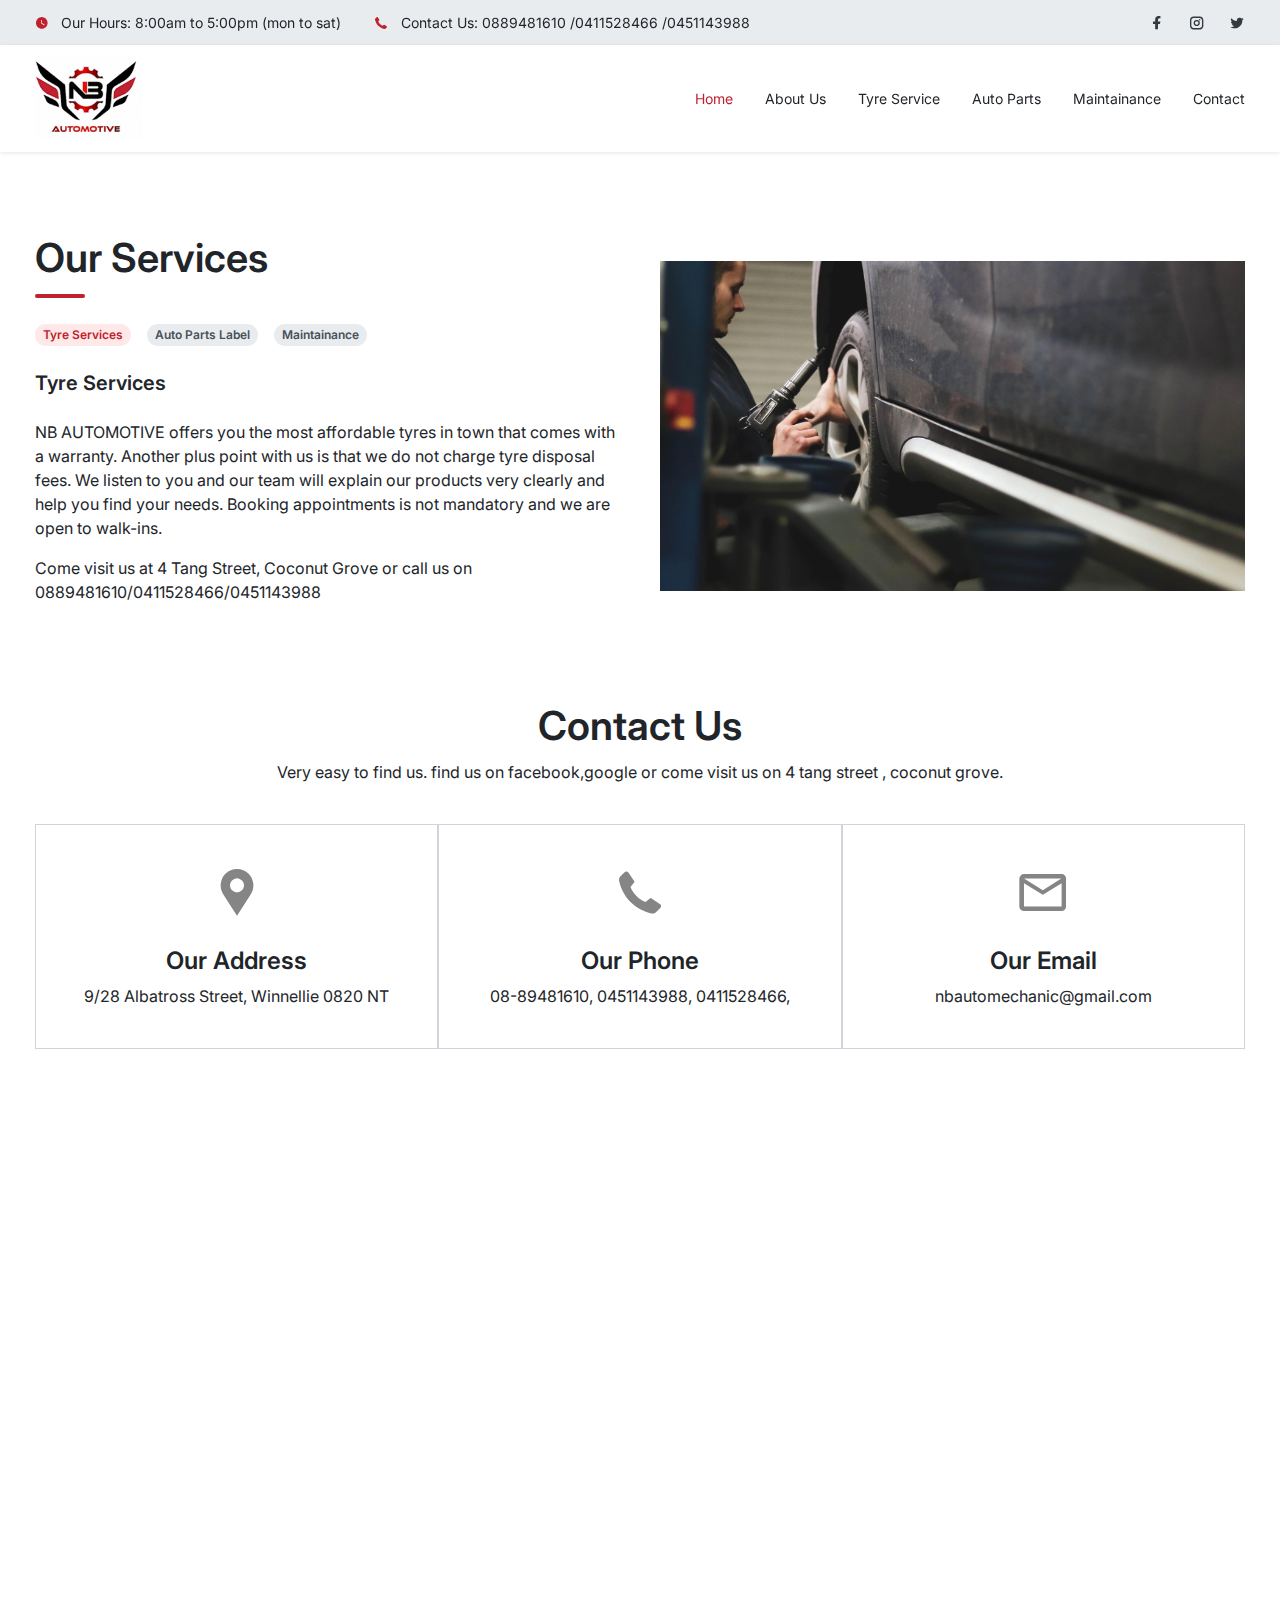
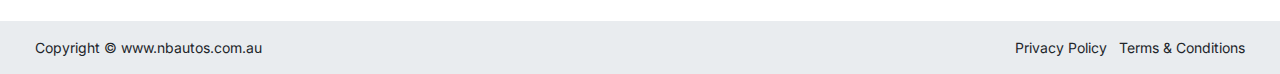
<file: tyre-service.html>
<!doctype html><html lang="en"><head><meta charset="UTF-8"><meta name="viewport" content="width=device-width,initial-scale=1"><title>NB Automotives</title><link href="1.style.css" rel="stylesheet"><link href="style.css" rel="stylesheet"></head><body><div class="modal fade" id="exampleModal" tabindex="-1" aria-labelledby="exampleModalLabel" aria-hidden="true"><div class="modal-dialog"><div class="modal-content"><div class="modal-header"><h5 class="modal-title" id="exampleModalLabel">Search Events & Shows</h5><button class="btn-close" type="button" data-bs-dismiss="modal" aria-label="Close"></button></div><div class="modal-body"><div class="input-group"><input class="form-control" placeholder="Search..." aria-label="Example text with button addon" aria-describedby="button-addon1"><button class="btn btn-primary" id="button-addon1" type="button"><i class="ic-search"></i></button></div></div></div></div></div><header class="mb-80"><nav class="navbar-expand-xl sticky-top"><div class="bg-cGray200 py-12"><div class="container"><div class="flex-center-between flex-wrap gap-16"><div class="align-center gap-32"><a class="align-center small" href="tel:9869586268"><i class="mr-12 ic-clock text-primary"></i>Our Hours: 8:00am to 5:00pm (mon to sat)</a><div class="d-none d-lg-flex align-center" href="mailto:info@janasachetan.org.np"><i class="mr-12 ic-call text-primary"></i><div class="small">Contact Us: <a href="tel:0889481610">0889481610</a> /<a href="tel:0411528466">0411528466</a> /<a href="tel:0451143988">0451143988</a></div></div></div><div class="align-center gap-24"><a class="ic-fb text-cGray800" href="#"></a><a class="ic-instagram text-cGray800" href="#"></a><a class="ic-twitter text-cGray800" href="#"></a></div></div></div></div><div class="bg-white py-12 header--shadow"><div class="container"><div class="flex-center-between flex-wrap"><div class="logo"><img src="assets/images/logo.png" alt=""></div><button class="navbar-toggler" type="button" data-bs-toggle="collapse" data-bs-target="#navbarTogglerDemov1" aria-controls="navbarTogglerDemov1" aria-expanded="false" aria-label="Toggle navigation"><i class="ic-menu h5"></i></button><nav class="collapse navbar-collapse justify-content-end" id="navbarTogglerDemov1"><ul class="menu-list"><li><a class="text-primary" href="index.html">Home</a></li><li><a href="about.html">About Us</a></li><li><a href="tyre-service.html">Tyre Service</a></li><li><a href="auto-parts.html">Auto Parts</a></li><li><a href="maintainance.html">Maintainance</a></li><li><a href="contact.html">Contact</a></li></ul></nav></div></div></div></nav></header><main><section class="service mb-80"><div class="container"><div class="row gap-24-row align-center"><div class="col-lg-6"><h3 class="heading--underline mb-40">Our Services</h3><div class="gap-16 mb-24 flex-wrap"><a class="tag filled text-primary bg-primary50" type="button">Tyre Services</a><a class="tag filled" type="button" href="auto-parts.html">Auto Parts Label</a><a class="tag filled" type="button" href="maintainance.html">Maintainance</a></div><h6 class="mb-24">Tyre Services</h6><div class="textbox"><p>NB AUTOMOTIVE offers you the most affordable tyres in town that comes with a warranty. Another plus point with us is that we do not charge tyre disposal fees. We listen to you and our team will explain our products very clearly and help you find your needs. Booking appointments is not mandatory and we are open to walk-ins.</p><p>Come visit us at <a href="https://goo.gl/maps/NcqqPpiRRL8LU6FNA" target="blank">4 Tang Street, Coconut Grove</a> or call us on <a href="tel:0889481610">0889481610</a>/<a href="tel:0411528466">0411528466</a>/<a href="tel:0451143988">0451143988</a></p></div></div><div class="col-lg-6"><div class="img-landscape"><img src="assets/images/tyre-service.jpg" alt=""></div></div></div></div></section><section class="contact mb-80"><div class="container"><h3 class="text-center mb-8">Contact Us</h3><p class="text-center mb-40">Very easy to find us. find us on facebook,google or come visit us on 4 tang street , coconut grove.</p><div class="row g-0 gap-24-row mb-48"><div class="col-lg-4"><div class="card-feature"><div class="flex-center-center flex-column w-100"><i class="h1 text-gray400 mb-24 ic-location"></i><h5 class="mb-8 text-center">Our Address</h5><a class="text-center" href="https://goo.gl/maps/NcqqPpiRRL8LU6FNA">9/28 Albatross Street, Winnellie 0820 NT</a></div></div></div><div class="col-lg-4"><div class="card-feature"><div class="flex-center-center flex-column w-100"><i class="h1 text-gray400 mb-24 ic-call"></i><h5 class="mb-8 text-center">Our Phone</h5><div class="gap-4 flex-wrap"><a class="text-center" href="tel:08-89481610">08-89481610,</a><a class="text-center" href="tel:0451143988">0451143988,</a><a class="text-center" href="tel:0411528466">0411528466,</a></div></div></div></div><div class="col-lg-4"><div class="card-feature"><div class="flex-center-center flex-column w-100"><i class="h1 text-gray400 mb-24 ic-mail"></i><h5 class="mb-8 text-center">Our Email</h5><a class="text-center" href="mailto:nbautomechanic@gmail.com">nbautomechanic@gmail.com</a></div></div></div></div><div class="img-wide"><iframe src="https://www.google.com/maps/embed?pb=!1m18!1m12!1m3!1d3896.7490955441785!2d130.8529316!3d-12.3997227!2m3!1f0!2f0!3f0!3m2!1i1024!2i768!4f13.1!3m3!1m2!1s0x2cc093a0d1adacc3%3A0x145d8bd44b962c54!2s4%20Tang%20St%2C%20Coconut%20Grove%20NT%200810%2C%20Australia!5e0!3m2!1sen!2snp!4v1663810415587!5m2!1sen!2snp" width="600" height="450" style="border:0" allowfullscreen="" loading="lazy" referrerpolicy="no-referrer-when-downgrade"></iframe></div></div></section></main><footer class="bg-cGray200"><div class="container flex-center-between flex-wrap gap-16 py-16"><small>Copyright © www.nbautos.com.au</small><div class="gap-12"><small>Privacy Policy</small><small>Terms & Conditions</small></div></div></footer><script src="./assets/vendors.js"></script><script src="./assets/home.js"></script></body><script src="https://cdnjs.cloudflare.com/ajax/libs/jquery/3.4.1/jquery.min.js" integrity="sha256-CSXorXvZcTkaix6Yvo6HppcZGetbYMGWSFlBw8HfCJo=" crossorigin="anonymous"></script></html>
</file>
<file: 1.style.css>
/**
 * Swiper 8.3.2
 * Most modern mobile touch slider and framework with hardware accelerated transitions
 * https://swiperjs.com
 *
 * Copyright 2014-2022 Vladimir Kharlampidi
 *
 * Released under the MIT License
 *
 * Released on: July 26, 2022
 */

@font-face {
  font-family: 'swiper-icons';
  src: url('data:application/font-woff;charset=utf-8;base64, [base64]//wADZ2x5ZgAAAywAAADMAAAD2MHtryVoZWFkAAABbAAAADAAAAA2E2+eoWhoZWEAAAGcAAAAHwAAACQC9gDzaG10eAAAAigAAAAZAAAArgJkABFsb2NhAAAC0AAAAFoAAABaFQAUGG1heHAAAAG8AAAAHwAAACAAcABAbmFtZQAAA/gAAAE5AAACXvFdBwlwb3N0AAAFNAAAAGIAAACE5s74hXjaY2BkYGAAYpf5Hu/j+W2+MnAzMYDAzaX6QjD6/4//Bxj5GA8AuRwMYGkAPywL13jaY2BkYGA88P8Agx4j+/8fQDYfA1AEBWgDAIB2BOoAeNpjYGRgYNBh4GdgYgABEMnIABJzYNADCQAACWgAsQB42mNgYfzCOIGBlYGB0YcxjYGBwR1Kf2WQZGhhYGBiYGVmgAFGBiQQkOaawtDAoMBQxXjg/wEGPcYDDA4wNUA2CCgwsAAAO4EL6gAAeNpj2M0gyAACqxgGNWBkZ2D4/wMA+xkDdgAAAHjaY2BgYGaAYBkGRgYQiAHyGMF8FgYHIM3DwMHABGQrMOgyWDLEM1T9/w8UBfEMgLzE////P/5//f/V/xv+r4eaAAeMbAxwIUYmIMHEgKYAYjUcsDAwsLKxc3BycfPw8jEQA/[base64]/uznmfPFBNODM2K7MTQ45YEAZqGP81AmGGcF3iPqOop0r1SPTaTbVkfUe4HXj97wYE+yNwWYxwWu4v1ugWHgo3S1XdZEVqWM7ET0cfnLGxWfkgR42o2PvWrDMBSFj/IHLaF0zKjRgdiVMwScNRAoWUoH78Y2icB/yIY09An6AH2Bdu/UB+yxopYshQiEvnvu0dURgDt8QeC8PDw7Fpji3fEA4z/PEJ6YOB5hKh4dj3EvXhxPqH/SKUY3rJ7srZ4FZnh1PMAtPhwP6fl2PMJMPDgeQ4rY8YT6Gzao0eAEA409DuggmTnFnOcSCiEiLMgxCiTI6Cq5DZUd3Qmp10vO0LaLTd2cjN4fOumlc7lUYbSQcZFkutRG7g6JKZKy0RmdLY680CDnEJ+UMkpFFe1RN7nxdVpXrC4aTtnaurOnYercZg2YVmLN/d/gczfEimrE/fs/bOuq29Zmn8tloORaXgZgGa78yO9/cnXm2BpaGvq25Dv9S4E9+5SIc9PqupJKhYFSSl47+Qcr1mYNAAAAeNptw0cKwkAAAMDZJA8Q7OUJvkLsPfZ6zFVERPy8qHh2YER+3i/BP83vIBLLySsoKimrqKqpa2hp6+jq6RsYGhmbmJqZSy0sraxtbO3sHRydnEMU4uR6yx7JJXveP7WrDycAAAAAAAH//wACeNpjYGRgYOABYhkgZgJCZgZNBkYGLQZtIJsFLMYAAAw3ALgAeNolizEKgDAQBCchRbC2sFER0YD6qVQiBCv/H9ezGI6Z5XBAw8CBK/m5iQQVauVbXLnOrMZv2oLdKFa8Pjuru2hJzGabmOSLzNMzvutpB3N42mNgZGBg4GKQYzBhYMxJLMlj4GBgAYow/P/PAJJhLM6sSoWKfWCAAwDAjgbRAAB42mNgYGBkAIIbCZo5IPrmUn0hGA0AO8EFTQAA');
  font-weight: 400;
  font-style: normal;
}
:root {
  --swiper-theme-color: #007aff;
}
.swiper {
  margin-left: auto;
  margin-right: auto;
  position: relative;
  overflow: hidden;
  list-style: none;
  padding: 0;
  /* Fix of Webkit flickering */
  z-index: 1;
}
.swiper-vertical > .swiper-wrapper {
  flex-direction: column;
}
.swiper-wrapper {
  position: relative;
  width: 100%;
  height: 100%;
  z-index: 1;
  display: flex;
  transition-property: transform;
  box-sizing: content-box;
}
.swiper-android .swiper-slide,
.swiper-wrapper {
  transform: translate3d(0px, 0, 0);
}
.swiper-pointer-events {
  touch-action: pan-y;
}
.swiper-pointer-events.swiper-vertical {
  touch-action: pan-x;
}
.swiper-slide {
  flex-shrink: 0;
  width: 100%;
  height: 100%;
  position: relative;
  transition-property: transform;
}
.swiper-slide-invisible-blank {
  visibility: hidden;
}
/* Auto Height */
.swiper-autoheight,
.swiper-autoheight .swiper-slide {
  height: auto;
}
.swiper-autoheight .swiper-wrapper {
  align-items: flex-start;
  transition-property: transform, height;
}
.swiper-backface-hidden .swiper-slide {
  transform: translateZ(0);
  -webkit-backface-visibility: hidden;
          backface-visibility: hidden;
}
/* 3D Effects */
.swiper-3d,
.swiper-3d.swiper-css-mode .swiper-wrapper {
  perspective: 1200px;
}
.swiper-3d .swiper-wrapper,
.swiper-3d .swiper-slide,
.swiper-3d .swiper-slide-shadow,
.swiper-3d .swiper-slide-shadow-left,
.swiper-3d .swiper-slide-shadow-right,
.swiper-3d .swiper-slide-shadow-top,
.swiper-3d .swiper-slide-shadow-bottom,
.swiper-3d .swiper-cube-shadow {
  transform-style: preserve-3d;
}
.swiper-3d .swiper-slide-shadow,
.swiper-3d .swiper-slide-shadow-left,
.swiper-3d .swiper-slide-shadow-right,
.swiper-3d .swiper-slide-shadow-top,
.swiper-3d .swiper-slide-shadow-bottom {
  position: absolute;
  left: 0;
  top: 0;
  width: 100%;
  height: 100%;
  pointer-events: none;
  z-index: 10;
}
.swiper-3d .swiper-slide-shadow {
  background: rgba(0, 0, 0, 0.15);
}
.swiper-3d .swiper-slide-shadow-left {
  background-image: linear-gradient(to left, rgba(0, 0, 0, 0.5), rgba(0, 0, 0, 0));
}
.swiper-3d .swiper-slide-shadow-right {
  background-image: linear-gradient(to right, rgba(0, 0, 0, 0.5), rgba(0, 0, 0, 0));
}
.swiper-3d .swiper-slide-shadow-top {
  background-image: linear-gradient(to top, rgba(0, 0, 0, 0.5), rgba(0, 0, 0, 0));
}
.swiper-3d .swiper-slide-shadow-bottom {
  background-image: linear-gradient(to bottom, rgba(0, 0, 0, 0.5), rgba(0, 0, 0, 0));
}
/* CSS Mode */
.swiper-css-mode > .swiper-wrapper {
  overflow: auto;
  scrollbar-width: none;
  /* For Firefox */
  -ms-overflow-style: none;
  /* For Internet Explorer and Edge */
}
.swiper-css-mode > .swiper-wrapper::-webkit-scrollbar {
  display: none;
}
.swiper-css-mode > .swiper-wrapper > .swiper-slide {
  scroll-snap-align: start start;
}
.swiper-horizontal.swiper-css-mode > .swiper-wrapper {
  scroll-snap-type: x mandatory;
}
.swiper-vertical.swiper-css-mode > .swiper-wrapper {
  scroll-snap-type: y mandatory;
}
.swiper-centered > .swiper-wrapper::before {
  content: '';
  flex-shrink: 0;
  order: 9999;
}
.swiper-centered.swiper-horizontal > .swiper-wrapper > .swiper-slide:first-child {
  margin-inline-start: var(--swiper-centered-offset-before);
}
.swiper-centered.swiper-horizontal > .swiper-wrapper::before {
  height: 100%;
  min-height: 1px;
  width: var(--swiper-centered-offset-after);
}
.swiper-centered.swiper-vertical > .swiper-wrapper > .swiper-slide:first-child {
  margin-block-start: var(--swiper-centered-offset-before);
}
.swiper-centered.swiper-vertical > .swiper-wrapper::before {
  width: 100%;
  min-width: 1px;
  height: var(--swiper-centered-offset-after);
}
.swiper-centered > .swiper-wrapper > .swiper-slide {
  scroll-snap-align: center center;
}
.swiper-virtual .swiper-slide {
  -webkit-backface-visibility: hidden;
  transform: translateZ(0);
}
.swiper-virtual.swiper-css-mode .swiper-wrapper::after {
  content: '';
  position: absolute;
  left: 0;
  top: 0;
  pointer-events: none;
}
.swiper-virtual.swiper-css-mode.swiper-horizontal .swiper-wrapper::after {
  height: 1px;
  width: var(--swiper-virtual-size);
}
.swiper-virtual.swiper-css-mode.swiper-vertical .swiper-wrapper::after {
  width: 1px;
  height: var(--swiper-virtual-size);
}
:root {
  --swiper-navigation-size: 44px;
  /*
  --swiper-navigation-color: var(--swiper-theme-color);
  */
}
.swiper-button-prev,
.swiper-button-next {
  position: absolute;
  top: 50%;
  width: calc(var(--swiper-navigation-size) / 44 * 27);
  height: var(--swiper-navigation-size);
  margin-top: calc(0px - (var(--swiper-navigation-size) / 2));
  z-index: 10;
  cursor: pointer;
  display: flex;
  align-items: center;
  justify-content: center;
  color: var(--swiper-navigation-color, var(--swiper-theme-color));
}
.swiper-button-prev.swiper-button-disabled,
.swiper-button-next.swiper-button-disabled {
  opacity: 0.35;
  cursor: auto;
  pointer-events: none;
}
.swiper-button-prev.swiper-button-hidden,
.swiper-button-next.swiper-button-hidden {
  opacity: 0;
  cursor: auto;
  pointer-events: none;
}
.swiper-navigation-disabled .swiper-button-prev,
.swiper-navigation-disabled .swiper-button-next {
  display: none !important;
}
.swiper-button-prev:after,
.swiper-button-next:after {
  font-family: swiper-icons;
  font-size: var(--swiper-navigation-size);
  text-transform: none !important;
  letter-spacing: 0;
  font-variant: initial;
  line-height: 1;
}
.swiper-button-prev,
.swiper-rtl .swiper-button-next {
  left: 10px;
  right: auto;
}
.swiper-button-prev:after,
.swiper-rtl .swiper-button-next:after {
  content: 'prev';
}
.swiper-button-next,
.swiper-rtl .swiper-button-prev {
  right: 10px;
  left: auto;
}
.swiper-button-next:after,
.swiper-rtl .swiper-button-prev:after {
  content: 'next';
}
.swiper-button-lock {
  display: none;
}
:root {
  /*
  --swiper-pagination-color: var(--swiper-theme-color);
  --swiper-pagination-bullet-size: 8px;
  --swiper-pagination-bullet-width: 8px;
  --swiper-pagination-bullet-height: 8px;
  --swiper-pagination-bullet-inactive-color: #000;
  --swiper-pagination-bullet-inactive-opacity: 0.2;
  --swiper-pagination-bullet-opacity: 1;
  --swiper-pagination-bullet-horizontal-gap: 4px;
  --swiper-pagination-bullet-vertical-gap: 6px;
  */
}
.swiper-pagination {
  position: absolute;
  text-align: center;
  transition: 300ms opacity;
  transform: translate3d(0, 0, 0);
  z-index: 10;
}
.swiper-pagination.swiper-pagination-hidden {
  opacity: 0;
}
.swiper-pagination-disabled > .swiper-pagination,
.swiper-pagination.swiper-pagination-disabled {
  display: none !important;
}
/* Common Styles */
.swiper-pagination-fraction,
.swiper-pagination-custom,
.swiper-horizontal > .swiper-pagination-bullets,
.swiper-pagination-bullets.swiper-pagination-horizontal {
  bottom: 10px;
  left: 0;
  width: 100%;
}
/* Bullets */
.swiper-pagination-bullets-dynamic {
  overflow: hidden;
  font-size: 0;
}
.swiper-pagination-bullets-dynamic .swiper-pagination-bullet {
  transform: scale(0.33);
  position: relative;
}
.swiper-pagination-bullets-dynamic .swiper-pagination-bullet-active {
  transform: scale(1);
}
.swiper-pagination-bullets-dynamic .swiper-pagination-bullet-active-main {
  transform: scale(1);
}
.swiper-pagination-bullets-dynamic .swiper-pagination-bullet-active-prev {
  transform: scale(0.66);
}
.swiper-pagination-bullets-dynamic .swiper-pagination-bullet-active-prev-prev {
  transform: scale(0.33);
}
.swiper-pagination-bullets-dynamic .swiper-pagination-bullet-active-next {
  transform: scale(0.66);
}
.swiper-pagination-bullets-dynamic .swiper-pagination-bullet-active-next-next {
  transform: scale(0.33);
}
.swiper-pagination-bullet {
  width: var(--swiper-pagination-bullet-width, var(--swiper-pagination-bullet-size, 8px));
  height: var(--swiper-pagination-bullet-height, var(--swiper-pagination-bullet-size, 8px));
  display: inline-block;
  border-radius: 50%;
  background: var(--swiper-pagination-bullet-inactive-color, #000);
  opacity: var(--swiper-pagination-bullet-inactive-opacity, 0.2);
}
button.swiper-pagination-bullet {
  border: none;
  margin: 0;
  padding: 0;
  box-shadow: none;
  -webkit-appearance: none;
          appearance: none;
}
.swiper-pagination-clickable .swiper-pagination-bullet {
  cursor: pointer;
}
.swiper-pagination-bullet:only-child {
  display: none !important;
}
.swiper-pagination-bullet-active {
  opacity: var(--swiper-pagination-bullet-opacity, 1);
  background: var(--swiper-pagination-color, var(--swiper-theme-color));
}
.swiper-vertical > .swiper-pagination-bullets,
.swiper-pagination-vertical.swiper-pagination-bullets {
  right: 10px;
  top: 50%;
  transform: translate3d(0px, -50%, 0);
}
.swiper-vertical > .swiper-pagination-bullets .swiper-pagination-bullet,
.swiper-pagination-vertical.swiper-pagination-bullets .swiper-pagination-bullet {
  margin: var(--swiper-pagination-bullet-vertical-gap, 6px) 0;
  display: block;
}
.swiper-vertical > .swiper-pagination-bullets.swiper-pagination-bullets-dynamic,
.swiper-pagination-vertical.swiper-pagination-bullets.swiper-pagination-bullets-dynamic {
  top: 50%;
  transform: translateY(-50%);
  width: 8px;
}
.swiper-vertical > .swiper-pagination-bullets.swiper-pagination-bullets-dynamic .swiper-pagination-bullet,
.swiper-pagination-vertical.swiper-pagination-bullets.swiper-pagination-bullets-dynamic .swiper-pagination-bullet {
  display: inline-block;
  transition: 200ms transform, 200ms top;
}
.swiper-horizontal > .swiper-pagination-bullets .swiper-pagination-bullet,
.swiper-pagination-horizontal.swiper-pagination-bullets .swiper-pagination-bullet {
  margin: 0 var(--swiper-pagination-bullet-horizontal-gap, 4px);
}
.swiper-horizontal > .swiper-pagination-bullets.swiper-pagination-bullets-dynamic,
.swiper-pagination-horizontal.swiper-pagination-bullets.swiper-pagination-bullets-dynamic {
  left: 50%;
  transform: translateX(-50%);
  white-space: nowrap;
}
.swiper-horizontal > .swiper-pagination-bullets.swiper-pagination-bullets-dynamic .swiper-pagination-bullet,
.swiper-pagination-horizontal.swiper-pagination-bullets.swiper-pagination-bullets-dynamic .swiper-pagination-bullet {
  transition: 200ms transform, 200ms left;
}
.swiper-horizontal.swiper-rtl > .swiper-pagination-bullets-dynamic .swiper-pagination-bullet {
  transition: 200ms transform, 200ms right;
}
/* Progress */
.swiper-pagination-progressbar {
  background: rgba(0, 0, 0, 0.25);
  position: absolute;
}
.swiper-pagination-progressbar .swiper-pagination-progressbar-fill {
  background: var(--swiper-pagination-color, var(--swiper-theme-color));
  position: absolute;
  left: 0;
  top: 0;
  width: 100%;
  height: 100%;
  transform: scale(0);
  transform-origin: left top;
}
.swiper-rtl .swiper-pagination-progressbar .swiper-pagination-progressbar-fill {
  transform-origin: right top;
}
.swiper-horizontal > .swiper-pagination-progressbar,
.swiper-pagination-progressbar.swiper-pagination-horizontal,
.swiper-vertical > .swiper-pagination-progressbar.swiper-pagination-progressbar-opposite,
.swiper-pagination-progressbar.swiper-pagination-vertical.swiper-pagination-progressbar-opposite {
  width: 100%;
  height: 4px;
  left: 0;
  top: 0;
}
.swiper-vertical > .swiper-pagination-progressbar,
.swiper-pagination-progressbar.swiper-pagination-vertical,
.swiper-horizontal > .swiper-pagination-progressbar.swiper-pagination-progressbar-opposite,
.swiper-pagination-progressbar.swiper-pagination-horizontal.swiper-pagination-progressbar-opposite {
  width: 4px;
  height: 100%;
  left: 0;
  top: 0;
}
.swiper-pagination-lock {
  display: none;
}
/* Scrollbar */
.swiper-scrollbar {
  border-radius: 10px;
  position: relative;
  -ms-touch-action: none;
  background: rgba(0, 0, 0, 0.1);
}
.swiper-scrollbar-disabled > .swiper-scrollbar,
.swiper-scrollbar.swiper-scrollbar-disabled {
  display: none !important;
}
.swiper-horizontal > .swiper-scrollbar,
.swiper-scrollbar.swiper-scrollbar-horizontal {
  position: absolute;
  left: 1%;
  bottom: 3px;
  z-index: 50;
  height: 5px;
  width: 98%;
}
.swiper-vertical > .swiper-scrollbar,
.swiper-scrollbar.swiper-scrollbar-vertical {
  position: absolute;
  right: 3px;
  top: 1%;
  z-index: 50;
  width: 5px;
  height: 98%;
}
.swiper-scrollbar-drag {
  height: 100%;
  width: 100%;
  position: relative;
  background: rgba(0, 0, 0, 0.5);
  border-radius: 10px;
  left: 0;
  top: 0;
}
.swiper-scrollbar-cursor-drag {
  cursor: move;
}
.swiper-scrollbar-lock {
  display: none;
}
.swiper-zoom-container {
  width: 100%;
  height: 100%;
  display: flex;
  justify-content: center;
  align-items: center;
  text-align: center;
}
.swiper-zoom-container > img,
.swiper-zoom-container > svg,
.swiper-zoom-container > canvas {
  max-width: 100%;
  max-height: 100%;
  object-fit: contain;
}
.swiper-slide-zoomed {
  cursor: move;
}
/* Preloader */
:root {
  /*
  --swiper-preloader-color: var(--swiper-theme-color);
  */
}
.swiper-lazy-preloader {
  width: 42px;
  height: 42px;
  position: absolute;
  left: 50%;
  top: 50%;
  margin-left: -21px;
  margin-top: -21px;
  z-index: 10;
  transform-origin: 50%;
  box-sizing: border-box;
  border: 4px solid var(--swiper-preloader-color, var(--swiper-theme-color));
  border-radius: 50%;
  border-top-color: transparent;
}
.swiper:not(.swiper-watch-progress) .swiper-lazy-preloader,
.swiper-watch-progress .swiper-slide-visible .swiper-lazy-preloader {
  animation: swiper-preloader-spin 1s infinite linear;
}
.swiper-lazy-preloader-white {
  --swiper-preloader-color: #fff;
}
.swiper-lazy-preloader-black {
  --swiper-preloader-color: #000;
}
@keyframes swiper-preloader-spin {
  0% {
    transform: rotate(0deg);
  }
  100% {
    transform: rotate(360deg);
  }
}
/* a11y */
.swiper .swiper-notification {
  position: absolute;
  left: 0;
  top: 0;
  pointer-events: none;
  opacity: 0;
  z-index: -1000;
}
.swiper-free-mode > .swiper-wrapper {
  transition-timing-function: ease-out;
  margin: 0 auto;
}
.swiper-grid > .swiper-wrapper {
  flex-wrap: wrap;
}
.swiper-grid-column > .swiper-wrapper {
  flex-wrap: wrap;
  flex-direction: column;
}
.swiper-fade.swiper-free-mode .swiper-slide {
  transition-timing-function: ease-out;
}
.swiper-fade .swiper-slide {
  pointer-events: none;
  transition-property: opacity;
}
.swiper-fade .swiper-slide .swiper-slide {
  pointer-events: none;
}
.swiper-fade .swiper-slide-active,
.swiper-fade .swiper-slide-active .swiper-slide-active {
  pointer-events: auto;
}
.swiper-cube {
  overflow: visible;
}
.swiper-cube .swiper-slide {
  pointer-events: none;
  -webkit-backface-visibility: hidden;
          backface-visibility: hidden;
  z-index: 1;
  visibility: hidden;
  transform-origin: 0 0;
  width: 100%;
  height: 100%;
}
.swiper-cube .swiper-slide .swiper-slide {
  pointer-events: none;
}
.swiper-cube.swiper-rtl .swiper-slide {
  transform-origin: 100% 0;
}
.swiper-cube .swiper-slide-active,
.swiper-cube .swiper-slide-active .swiper-slide-active {
  pointer-events: auto;
}
.swiper-cube .swiper-slide-active,
.swiper-cube .swiper-slide-next,
.swiper-cube .swiper-slide-prev,
.swiper-cube .swiper-slide-next + .swiper-slide {
  pointer-events: auto;
  visibility: visible;
}
.swiper-cube .swiper-slide-shadow-top,
.swiper-cube .swiper-slide-shadow-bottom,
.swiper-cube .swiper-slide-shadow-left,
.swiper-cube .swiper-slide-shadow-right {
  z-index: 0;
  -webkit-backface-visibility: hidden;
          backface-visibility: hidden;
}
.swiper-cube .swiper-cube-shadow {
  position: absolute;
  left: 0;
  bottom: 0px;
  width: 100%;
  height: 100%;
  opacity: 0.6;
  z-index: 0;
}
.swiper-cube .swiper-cube-shadow:before {
  content: '';
  background: #000;
  position: absolute;
  left: 0;
  top: 0;
  bottom: 0;
  right: 0;
  filter: blur(50px);
}
.swiper-flip {
  overflow: visible;
}
.swiper-flip .swiper-slide {
  pointer-events: none;
  -webkit-backface-visibility: hidden;
          backface-visibility: hidden;
  z-index: 1;
}
.swiper-flip .swiper-slide .swiper-slide {
  pointer-events: none;
}
.swiper-flip .swiper-slide-active,
.swiper-flip .swiper-slide-active .swiper-slide-active {
  pointer-events: auto;
}
.swiper-flip .swiper-slide-shadow-top,
.swiper-flip .swiper-slide-shadow-bottom,
.swiper-flip .swiper-slide-shadow-left,
.swiper-flip .swiper-slide-shadow-right {
  z-index: 0;
  -webkit-backface-visibility: hidden;
          backface-visibility: hidden;
}
.swiper-creative .swiper-slide {
  -webkit-backface-visibility: hidden;
          backface-visibility: hidden;
  overflow: hidden;
  transition-property: transform, opacity, height;
}
.swiper-cards {
  overflow: visible;
}
.swiper-cards .swiper-slide {
  transform-origin: center bottom;
  -webkit-backface-visibility: hidden;
          backface-visibility: hidden;
  overflow: hidden;
}
</file>
